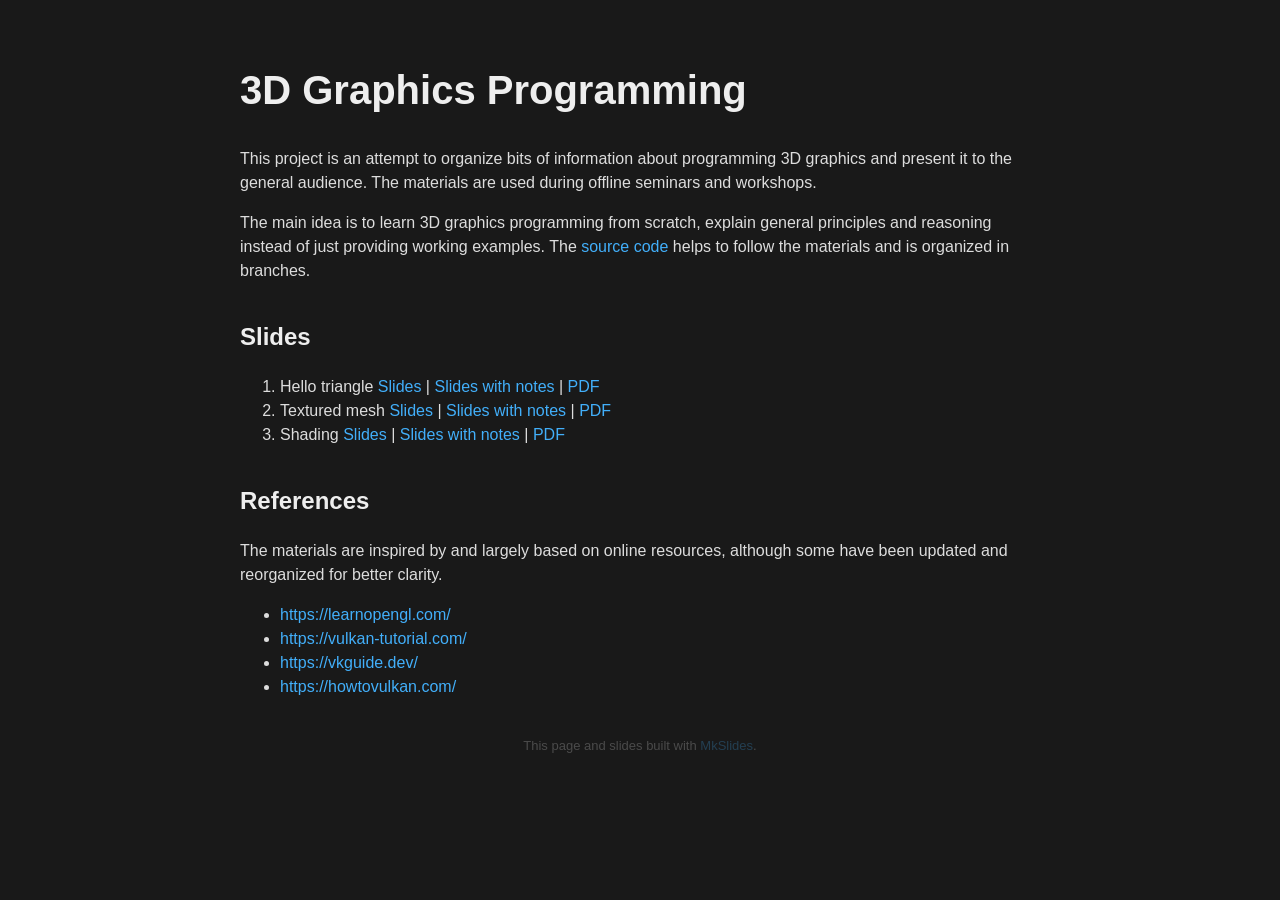
<file: docs/index.html>
<!DOCTYPE html>
<html>

<head>
    <meta charset="utf-8" />
    <meta name="viewport" content="width=device-width, initial-scale=1.0, maximum-scale=1.0, user-scalable=no" />

    

    
    <link rel="stylesheet" href="index.css" />
    

    <title>3D Graphics Programming</title>
</head>

<body>
    <main>
        <h1>3D Graphics Programming</h1>

        <p>This project is an attempt to organize bits of information
            about programming 3D graphics and present it to the general audience.
            The materials are used during offline seminars and workshops.</p>

        <p>The main idea is to learn 3D graphics programming from scratch,
            explain general principles and reasoning instead of just providing
            working examples.
            The <a href="https://github.com/Vitaljok/cg-demo">source code</a> helps
            to follow the materials and is organized in branches.</a>
        </p>

        <h2>Slides</h2>

        <ol>
            
            <li>
                <span>Hello triangle</span>

                <a href="01_hello_triangle.html" target="_blank" title="View slides">Slides</a>
                |
                <a href="01_hello_triangle.html?showNotes=true" target="_blank"
                    title="View slides with speaker notes">Slides with
                    notes</a>
                | <a href="01_hello_triangle.html?print-pdf&showNotes=separate-page" target="_blank"
                    title="Download as PDF">PDF</a>

            </li>
            
            <li>
                <span>Textured mesh</span>

                <a href="02_textured_mesh.html" target="_blank" title="View slides">Slides</a>
                |
                <a href="02_textured_mesh.html?showNotes=true" target="_blank"
                    title="View slides with speaker notes">Slides with
                    notes</a>
                | <a href="02_textured_mesh.html?print-pdf&showNotes=separate-page" target="_blank"
                    title="Download as PDF">PDF</a>

            </li>
            
            <li>
                <span>Shading</span>

                <a href="03_shading.html" target="_blank" title="View slides">Slides</a>
                |
                <a href="03_shading.html?showNotes=true" target="_blank"
                    title="View slides with speaker notes">Slides with
                    notes</a>
                | <a href="03_shading.html?print-pdf&showNotes=separate-page" target="_blank"
                    title="Download as PDF">PDF</a>

            </li>
            
        </ol>

        <h2>References</h2>

        <p>The materials are inspired by and largely based on online resources,
            although some have been updated and reorganized for better clarity.</p>

        <ul>
            <li><a href="https://learnopengl.com/">https://learnopengl.com/</a></li>
            <li><a href="https://vulkan-tutorial.com/">https://vulkan-tutorial.com/</a></li>
            <li><a href="https://vkguide.dev/">https://vkguide.dev/</a></li>
            <li><a href="https://howtovulkan.com/">https://howtovulkan.com/</a></li>
        </ul>
    </main>

    <footer>
        <p style="font-size: small;opacity: 0.5;margin-top: 3em;">
            This page and slides built with <a href="https://martenbe.github.io/mkslides/" target="_blank">MkSlides</a>.
        </p>
    </footer>
</body>

</html>
</file>
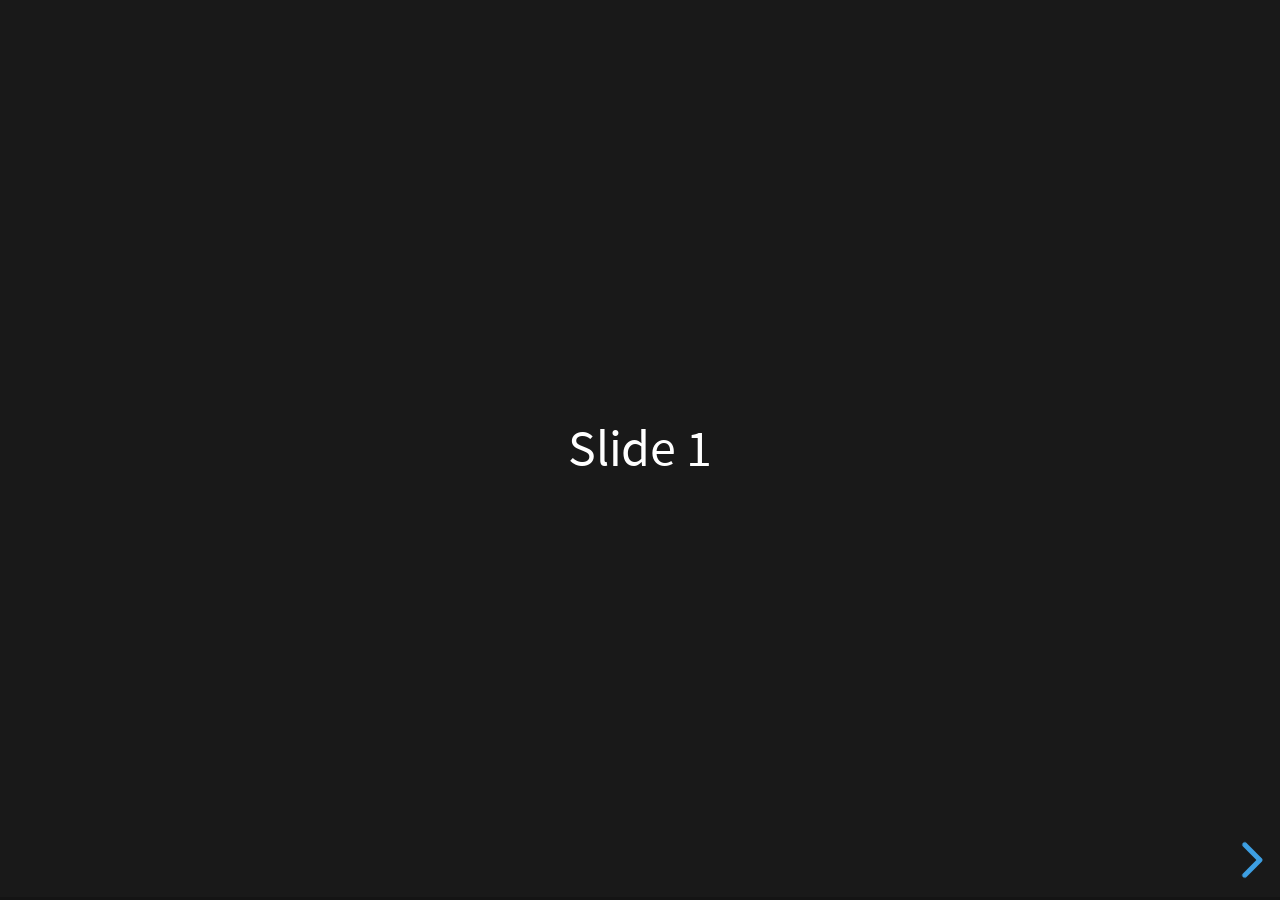
<file: docs/mkslides-assets/reveal-js/index.html>
<!doctype html>
<html lang="en">
	<head>
		<meta charset="utf-8">
		<meta name="viewport" content="width=device-width, initial-scale=1.0, maximum-scale=1.0, user-scalable=no">

		<title>reveal.js</title>

		<link rel="stylesheet" href="dist/reset.css">
		<link rel="stylesheet" href="dist/reveal.css">
		<link rel="stylesheet" href="dist/theme/black.css">

		<!-- Theme used for syntax highlighted code -->
		<link rel="stylesheet" href="plugin/highlight/monokai.css">
	</head>
	<body>
		<div class="reveal">
			<div class="slides">
				<section>Slide 1</section>
				<section>Slide 2</section>
			</div>
		</div>

		<script src="dist/reveal.js"></script>
		<script src="plugin/notes/notes.js"></script>
		<script src="plugin/markdown/markdown.js"></script>
		<script src="plugin/highlight/highlight.js"></script>
		<script>
			// More info about initialization & config:
			// - https://revealjs.com/initialization/
			// - https://revealjs.com/config/
			Reveal.initialize({
				hash: true,

				// Learn about plugins: https://revealjs.com/plugins/
				plugins: [ RevealMarkdown, RevealHighlight, RevealNotes ]
			});
		</script>
	</body>
</html>
</file>
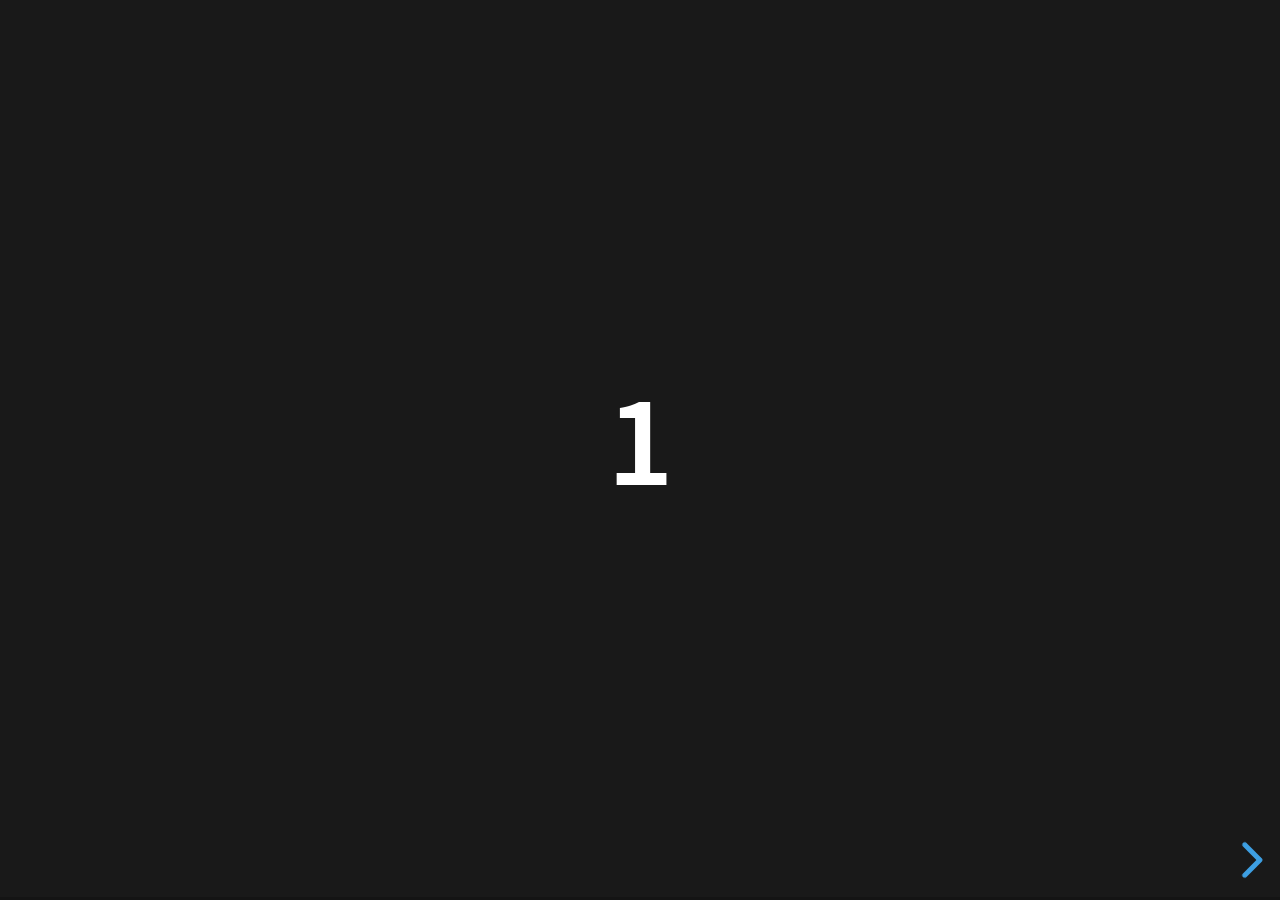
<file: docs/mkslides-assets/reveal-js/examples/500-slides.html>
<!doctype html>
<html lang="en">
	<head>
		<meta charset="utf-8">

		<title>reveal.js - 500 slides</title>

		<meta name="viewport" content="width=device-width, initial-scale=1.0, maximum-scale=1.0, user-scalable=no">

		<link rel="stylesheet" href="../dist/reveal.css">
		<link rel="stylesheet" href="../dist/theme/black.css">
	</head>

	<body>
		<div class="reveal">
			<div class="slides">
				<section><h1>1</h1></section>
				<section><h1>2</h1></section>
				<section><h1>3</h1></section>
				<section><h1>4</h1></section>
				<section><h1>5</h1></section>
				<section><h1>6</h1></section>
				<section><h1>7</h1></section>
				<section><h1>8</h1></section>
				<section><h1>9</h1></section>
				<section><h1>10</h1></section>
				<section><h1>11</h1></section>
				<section><h1>12</h1></section>
				<section><h1>13</h1></section>
				<section><h1>14</h1></section>
				<section><h1>15</h1></section>
				<section><h1>16</h1></section>
				<section><h1>17</h1></section>
				<section><h1>18</h1></section>
				<section><h1>19</h1></section>
				<section><h1>20</h1></section>
				<section><h1>21</h1></section>
				<section><h1>22</h1></section>
				<section><h1>23</h1></section>
				<section><h1>24</h1></section>
				<section><h1>25</h1></section>
				<section><h1>26</h1></section>
				<section><h1>27</h1></section>
				<section><h1>28</h1></section>
				<section><h1>29</h1></section>
				<section><h1>30</h1></section>
				<section><h1>31</h1></section>
				<section><h1>32</h1></section>
				<section><h1>33</h1></section>
				<section><h1>34</h1></section>
				<section><h1>35</h1></section>
				<section><h1>36</h1></section>
				<section><h1>37</h1></section>
				<section><h1>38</h1></section>
				<section><h1>39</h1></section>
				<section><h1>40</h1></section>
				<section><h1>41</h1></section>
				<section><h1>42</h1></section>
				<section><h1>43</h1></section>
				<section><h1>44</h1></section>
				<section><h1>45</h1></section>
				<section><h1>46</h1></section>
				<section><h1>47</h1></section>
				<section><h1>48</h1></section>
				<section><h1>49</h1></section>
				<section><h1>50</h1></section>
				<section><h1>51</h1></section>
				<section><h1>52</h1></section>
				<section><h1>53</h1></section>
				<section><h1>54</h1></section>
				<section><h1>55</h1></section>
				<section><h1>56</h1></section>
				<section><h1>57</h1></section>
				<section><h1>58</h1></section>
				<section><h1>59</h1></section>
				<section><h1>60</h1></section>
				<section><h1>61</h1></section>
				<section><h1>62</h1></section>
				<section><h1>63</h1></section>
				<section><h1>64</h1></section>
				<section><h1>65</h1></section>
				<section><h1>66</h1></section>
				<section><h1>67</h1></section>
				<section><h1>68</h1></section>
				<section><h1>69</h1></section>
				<section><h1>70</h1></section>
				<section><h1>71</h1></section>
				<section><h1>72</h1></section>
				<section><h1>73</h1></section>
				<section><h1>74</h1></section>
				<section><h1>75</h1></section>
				<section><h1>76</h1></section>
				<section><h1>77</h1></section>
				<section><h1>78</h1></section>
				<section><h1>79</h1></section>
				<section><h1>80</h1></section>
				<section><h1>81</h1></section>
				<section><h1>82</h1></section>
				<section><h1>83</h1></section>
				<section><h1>84</h1></section>
				<section><h1>85</h1></section>
				<section><h1>86</h1></section>
				<section><h1>87</h1></section>
				<section><h1>88</h1></section>
				<section><h1>89</h1></section>
				<section><h1>90</h1></section>
				<section><h1>91</h1></section>
				<section><h1>92</h1></section>
				<section><h1>93</h1></section>
				<section><h1>94</h1></section>
				<section><h1>95</h1></section>
				<section><h1>96</h1></section>
				<section><h1>97</h1></section>
				<section><h1>98</h1></section>
				<section><h1>99</h1></section>
				<section><h1>100</h1></section>
				<section><h1>101</h1></section>
				<section><h1>102</h1></section>
				<section><h1>103</h1></section>
				<section><h1>104</h1></section>
				<section><h1>105</h1></section>
				<section><h1>106</h1></section>
				<section><h1>107</h1></section>
				<section><h1>108</h1></section>
				<section><h1>109</h1></section>
				<section><h1>110</h1></section>
				<section><h1>111</h1></section>
				<section><h1>112</h1></section>
				<section><h1>113</h1></section>
				<section><h1>114</h1></section>
				<section><h1>115</h1></section>
				<section><h1>116</h1></section>
				<section><h1>117</h1></section>
				<section><h1>118</h1></section>
				<section><h1>119</h1></section>
				<section><h1>120</h1></section>
				<section><h1>121</h1></section>
				<section><h1>122</h1></section>
				<section><h1>123</h1></section>
				<section><h1>124</h1></section>
				<section><h1>125</h1></section>
				<section><h1>126</h1></section>
				<section><h1>127</h1></section>
				<section><h1>128</h1></section>
				<section><h1>129</h1></section>
				<section><h1>130</h1></section>
				<section><h1>131</h1></section>
				<section><h1>132</h1></section>
				<section><h1>133</h1></section>
				<section><h1>134</h1></section>
				<section><h1>135</h1></section>
				<section><h1>136</h1></section>
				<section><h1>137</h1></section>
				<section><h1>138</h1></section>
				<section><h1>139</h1></section>
				<section><h1>140</h1></section>
				<section><h1>141</h1></section>
				<section><h1>142</h1></section>
				<section><h1>143</h1></section>
				<section><h1>144</h1></section>
				<section><h1>145</h1></section>
				<section><h1>146</h1></section>
				<section><h1>147</h1></section>
				<section><h1>148</h1></section>
				<section><h1>149</h1></section>
				<section><h1>150</h1></section>
				<section><h1>151</h1></section>
				<section><h1>152</h1></section>
				<section><h1>153</h1></section>
				<section><h1>154</h1></section>
				<section><h1>155</h1></section>
				<section><h1>156</h1></section>
				<section><h1>157</h1></section>
				<section><h1>158</h1></section>
				<section><h1>159</h1></section>
				<section><h1>160</h1></section>
				<section><h1>161</h1></section>
				<section><h1>162</h1></section>
				<section><h1>163</h1></section>
				<section><h1>164</h1></section>
				<section><h1>165</h1></section>
				<section><h1>166</h1></section>
				<section><h1>167</h1></section>
				<section><h1>168</h1></section>
				<section><h1>169</h1></section>
				<section><h1>170</h1></section>
				<section><h1>171</h1></section>
				<section><h1>172</h1></section>
				<section><h1>173</h1></section>
				<section><h1>174</h1></section>
				<section><h1>175</h1></section>
				<section><h1>176</h1></section>
				<section><h1>177</h1></section>
				<section><h1>178</h1></section>
				<section><h1>179</h1></section>
				<section><h1>180</h1></section>
				<section><h1>181</h1></section>
				<section><h1>182</h1></section>
				<section><h1>183</h1></section>
				<section><h1>184</h1></section>
				<section><h1>185</h1></section>
				<section><h1>186</h1></section>
				<section><h1>187</h1></section>
				<section><h1>188</h1></section>
				<section><h1>189</h1></section>
				<section><h1>190</h1></section>
				<section><h1>191</h1></section>
				<section><h1>192</h1></section>
				<section><h1>193</h1></section>
				<section><h1>194</h1></section>
				<section><h1>195</h1></section>
				<section><h1>196</h1></section>
				<section><h1>197</h1></section>
				<section><h1>198</h1></section>
				<section><h1>199</h1></section>
				<section><h1>200</h1></section>
				<section><h1>201</h1></section>
				<section><h1>202</h1></section>
				<section><h1>203</h1></section>
				<section><h1>204</h1></section>
				<section><h1>205</h1></section>
				<section><h1>206</h1></section>
				<section><h1>207</h1></section>
				<section><h1>208</h1></section>
				<section><h1>209</h1></section>
				<section><h1>210</h1></section>
				<section><h1>211</h1></section>
				<section><h1>212</h1></section>
				<section><h1>213</h1></section>
				<section><h1>214</h1></section>
				<section><h1>215</h1></section>
				<section><h1>216</h1></section>
				<section><h1>217</h1></section>
				<section><h1>218</h1></section>
				<section><h1>219</h1></section>
				<section><h1>220</h1></section>
				<section><h1>221</h1></section>
				<section><h1>222</h1></section>
				<section><h1>223</h1></section>
				<section><h1>224</h1></section>
				<section><h1>225</h1></section>
				<section><h1>226</h1></section>
				<section><h1>227</h1></section>
				<section><h1>228</h1></section>
				<section><h1>229</h1></section>
				<section><h1>230</h1></section>
				<section><h1>231</h1></section>
				<section><h1>232</h1></section>
				<section><h1>233</h1></section>
				<section><h1>234</h1></section>
				<section><h1>235</h1></section>
				<section><h1>236</h1></section>
				<section><h1>237</h1></section>
				<section><h1>238</h1></section>
				<section><h1>239</h1></section>
				<section><h1>240</h1></section>
				<section><h1>241</h1></section>
				<section><h1>242</h1></section>
				<section><h1>243</h1></section>
				<section><h1>244</h1></section>
				<section><h1>245</h1></section>
				<section><h1>246</h1></section>
				<section><h1>247</h1></section>
				<section><h1>248</h1></section>
				<section><h1>249</h1></section>
				<section><h1>250</h1></section>
				<section><h1>251</h1></section>
				<section><h1>252</h1></section>
				<section><h1>253</h1></section>
				<section><h1>254</h1></section>
				<section><h1>255</h1></section>
				<section><h1>256</h1></section>
				<section><h1>257</h1></section>
				<section><h1>258</h1></section>
				<section><h1>259</h1></section>
				<section><h1>260</h1></section>
				<section><h1>261</h1></section>
				<section><h1>262</h1></section>
				<section><h1>263</h1></section>
				<section><h1>264</h1></section>
				<section><h1>265</h1></section>
				<section><h1>266</h1></section>
				<section><h1>267</h1></section>
				<section><h1>268</h1></section>
				<section><h1>269</h1></section>
				<section><h1>270</h1></section>
				<section><h1>271</h1></section>
				<section><h1>272</h1></section>
				<section><h1>273</h1></section>
				<section><h1>274</h1></section>
				<section><h1>275</h1></section>
				<section><h1>276</h1></section>
				<section><h1>277</h1></section>
				<section><h1>278</h1></section>
				<section><h1>279</h1></section>
				<section><h1>280</h1></section>
				<section><h1>281</h1></section>
				<section><h1>282</h1></section>
				<section><h1>283</h1></section>
				<section><h1>284</h1></section>
				<section><h1>285</h1></section>
				<section><h1>286</h1></section>
				<section><h1>287</h1></section>
				<section><h1>288</h1></section>
				<section><h1>289</h1></section>
				<section><h1>290</h1></section>
				<section><h1>291</h1></section>
				<section><h1>292</h1></section>
				<section><h1>293</h1></section>
				<section><h1>294</h1></section>
				<section><h1>295</h1></section>
				<section><h1>296</h1></section>
				<section><h1>297</h1></section>
				<section><h1>298</h1></section>
				<section><h1>299</h1></section>
				<section><h1>300</h1></section>
				<section><h1>301</h1></section>
				<section><h1>302</h1></section>
				<section><h1>303</h1></section>
				<section><h1>304</h1></section>
				<section><h1>305</h1></section>
				<section><h1>306</h1></section>
				<section><h1>307</h1></section>
				<section><h1>308</h1></section>
				<section><h1>309</h1></section>
				<section><h1>310</h1></section>
				<section><h1>311</h1></section>
				<section><h1>312</h1></section>
				<section><h1>313</h1></section>
				<section><h1>314</h1></section>
				<section><h1>315</h1></section>
				<section><h1>316</h1></section>
				<section><h1>317</h1></section>
				<section><h1>318</h1></section>
				<section><h1>319</h1></section>
				<section><h1>320</h1></section>
				<section><h1>321</h1></section>
				<section><h1>322</h1></section>
				<section><h1>323</h1></section>
				<section><h1>324</h1></section>
				<section><h1>325</h1></section>
				<section><h1>326</h1></section>
				<section><h1>327</h1></section>
				<section><h1>328</h1></section>
				<section><h1>329</h1></section>
				<section><h1>330</h1></section>
				<section><h1>331</h1></section>
				<section><h1>332</h1></section>
				<section><h1>333</h1></section>
				<section><h1>334</h1></section>
				<section><h1>335</h1></section>
				<section><h1>336</h1></section>
				<section><h1>337</h1></section>
				<section><h1>338</h1></section>
				<section><h1>339</h1></section>
				<section><h1>340</h1></section>
				<section><h1>341</h1></section>
				<section><h1>342</h1></section>
				<section><h1>343</h1></section>
				<section><h1>344</h1></section>
				<section><h1>345</h1></section>
				<section><h1>346</h1></section>
				<section><h1>347</h1></section>
				<section><h1>348</h1></section>
				<section><h1>349</h1></section>
				<section><h1>350</h1></section>
				<section><h1>351</h1></section>
				<section><h1>352</h1></section>
				<section><h1>353</h1></section>
				<section><h1>354</h1></section>
				<section><h1>355</h1></section>
				<section><h1>356</h1></section>
				<section><h1>357</h1></section>
				<section><h1>358</h1></section>
				<section><h1>359</h1></section>
				<section><h1>360</h1></section>
				<section><h1>361</h1></section>
				<section><h1>362</h1></section>
				<section><h1>363</h1></section>
				<section><h1>364</h1></section>
				<section><h1>365</h1></section>
				<section><h1>366</h1></section>
				<section><h1>367</h1></section>
				<section><h1>368</h1></section>
				<section><h1>369</h1></section>
				<section><h1>370</h1></section>
				<section><h1>371</h1></section>
				<section><h1>372</h1></section>
				<section><h1>373</h1></section>
				<section><h1>374</h1></section>
				<section><h1>375</h1></section>
				<section><h1>376</h1></section>
				<section><h1>377</h1></section>
				<section><h1>378</h1></section>
				<section><h1>379</h1></section>
				<section><h1>380</h1></section>
				<section><h1>381</h1></section>
				<section><h1>382</h1></section>
				<section><h1>383</h1></section>
				<section><h1>384</h1></section>
				<section><h1>385</h1></section>
				<section><h1>386</h1></section>
				<section><h1>387</h1></section>
				<section><h1>388</h1></section>
				<section><h1>389</h1></section>
				<section><h1>390</h1></section>
				<section><h1>391</h1></section>
				<section><h1>392</h1></section>
				<section><h1>393</h1></section>
				<section><h1>394</h1></section>
				<section><h1>395</h1></section>
				<section><h1>396</h1></section>
				<section><h1>397</h1></section>
				<section><h1>398</h1></section>
				<section><h1>399</h1></section>
				<section><h1>400</h1></section>
				<section><h1>401</h1></section>
				<section><h1>402</h1></section>
				<section><h1>403</h1></section>
				<section><h1>404</h1></section>
				<section><h1>405</h1></section>
				<section><h1>406</h1></section>
				<section><h1>407</h1></section>
				<section><h1>408</h1></section>
				<section><h1>409</h1></section>
				<section><h1>410</h1></section>
				<section><h1>411</h1></section>
				<section><h1>412</h1></section>
				<section><h1>413</h1></section>
				<section><h1>414</h1></section>
				<section><h1>415</h1></section>
				<section><h1>416</h1></section>
				<section><h1>417</h1></section>
				<section><h1>418</h1></section>
				<section><h1>419</h1></section>
				<section><h1>420</h1></section>
				<section><h1>421</h1></section>
				<section><h1>422</h1></section>
				<section><h1>423</h1></section>
				<section><h1>424</h1></section>
				<section><h1>425</h1></section>
				<section><h1>426</h1></section>
				<section><h1>427</h1></section>
				<section><h1>428</h1></section>
				<section><h1>429</h1></section>
				<section><h1>430</h1></section>
				<section><h1>431</h1></section>
				<section><h1>432</h1></section>
				<section><h1>433</h1></section>
				<section><h1>434</h1></section>
				<section><h1>435</h1></section>
				<section><h1>436</h1></section>
				<section><h1>437</h1></section>
				<section><h1>438</h1></section>
				<section><h1>439</h1></section>
				<section><h1>440</h1></section>
				<section><h1>441</h1></section>
				<section><h1>442</h1></section>
				<section><h1>443</h1></section>
				<section><h1>444</h1></section>
				<section><h1>445</h1></section>
				<section><h1>446</h1></section>
				<section><h1>447</h1></section>
				<section><h1>448</h1></section>
				<section><h1>449</h1></section>
				<section><h1>450</h1></section>
				<section><h1>451</h1></section>
				<section><h1>452</h1></section>
				<section><h1>453</h1></section>
				<section><h1>454</h1></section>
				<section><h1>455</h1></section>
				<section><h1>456</h1></section>
				<section><h1>457</h1></section>
				<section><h1>458</h1></section>
				<section><h1>459</h1></section>
				<section><h1>460</h1></section>
				<section><h1>461</h1></section>
				<section><h1>462</h1></section>
				<section><h1>463</h1></section>
				<section><h1>464</h1></section>
				<section><h1>465</h1></section>
				<section><h1>466</h1></section>
				<section><h1>467</h1></section>
				<section><h1>468</h1></section>
				<section><h1>469</h1></section>
				<section><h1>470</h1></section>
				<section><h1>471</h1></section>
				<section><h1>472</h1></section>
				<section><h1>473</h1></section>
				<section><h1>474</h1></section>
				<section><h1>475</h1></section>
				<section><h1>476</h1></section>
				<section><h1>477</h1></section>
				<section><h1>478</h1></section>
				<section><h1>479</h1></section>
				<section><h1>480</h1></section>
				<section><h1>481</h1></section>
				<section><h1>482</h1></section>
				<section><h1>483</h1></section>
				<section><h1>484</h1></section>
				<section><h1>485</h1></section>
				<section><h1>486</h1></section>
				<section><h1>487</h1></section>
				<section><h1>488</h1></section>
				<section><h1>489</h1></section>
				<section><h1>490</h1></section>
				<section><h1>491</h1></section>
				<section><h1>492</h1></section>
				<section><h1>493</h1></section>
				<section><h1>494</h1></section>
				<section><h1>495</h1></section>
				<section><h1>496</h1></section>
				<section><h1>497</h1></section>
				<section><h1>498</h1></section>
				<section><h1>499</h1></section>
			</div>
		</div>

		<script src="../dist/reveal.js"></script>
		<script>
			Reveal.initialize({
				transition: 'linear'
			});
		</script>
	</body>
</html>
</file>
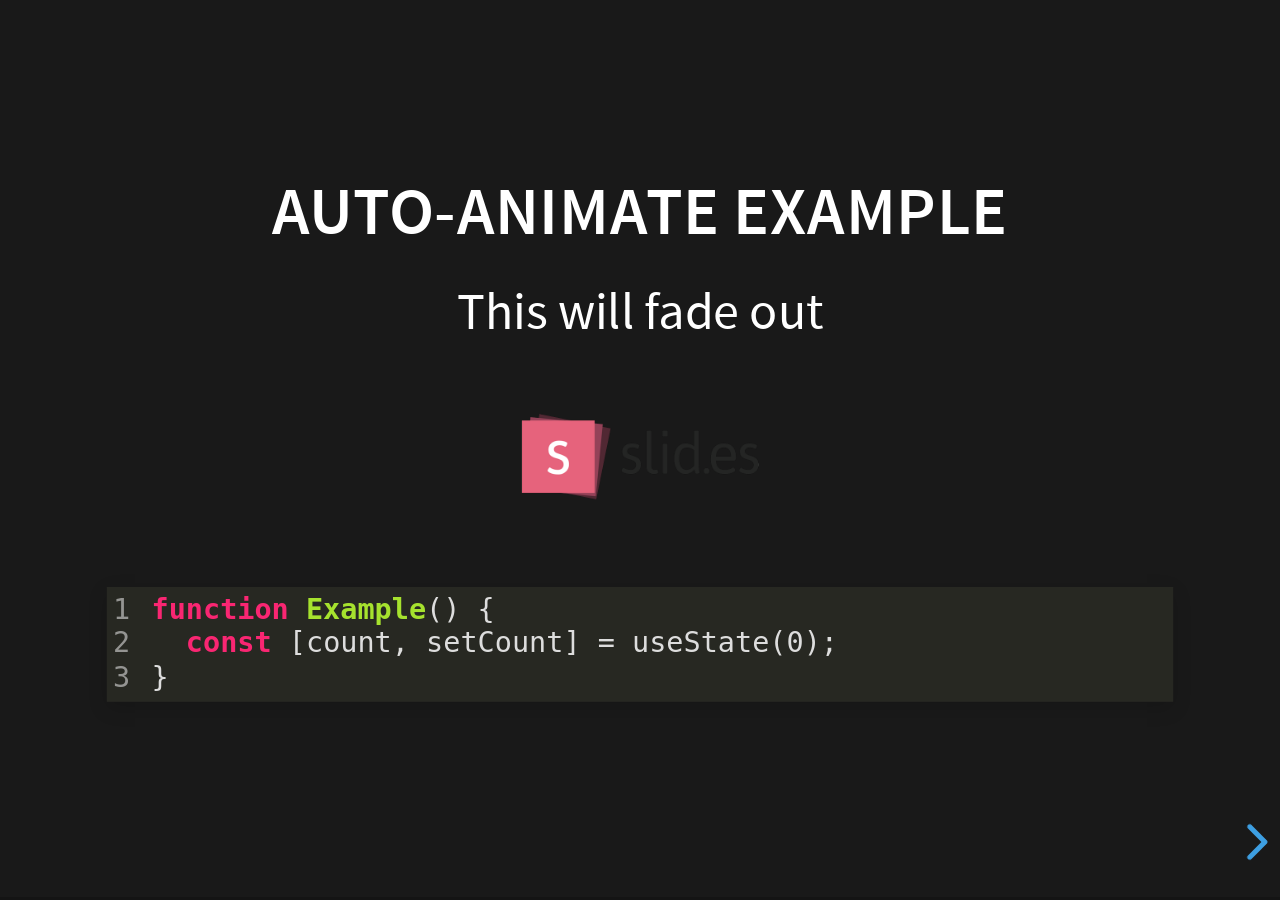
<file: docs/mkslides-assets/reveal-js/examples/auto-animate.html>
<!doctype html>
<html lang="en">

	<head>
		<meta charset="utf-8">

		<title>reveal.js - Auto Animate</title>

		<meta name="viewport" content="width=device-width, initial-scale=1.0, maximum-scale=1.0, user-scalable=no">

		<link rel="stylesheet" href="../dist/reveal.css">
		<link rel="stylesheet" href="../dist/theme/black.css" id="theme">
		<link rel="stylesheet" href="../plugin/highlight/monokai.css">
	</head>

	<body>

		<div class="reveal">

			<div class="slides">
				<section data-auto-animate data-auto-animate-unmatched="fade">
					<h3>Auto-Animate Example</h3>
					<p>This will fade out</p>
					<img src="assets/image1.png" style="height: 100px;">
					<pre data-id="code"><code data-line-numbers class="hljs" data-trim>
						function Example() {
						  const [count, setCount] = useState(0);
						}
					</code></pre>
				</section>
				<section data-auto-animate data-auto-animate-unmatched="fade">
					<h3>Auto-Animate Example</h3>
					<p style="opacity: 0.2; margin-top: 100px;">This will fade out</p>
					<p>This element is unmatched</p>
					<img src="assets/image1.png" style="height: 150px;">
					<pre data-id="code"><code data-line-numbers class="hljs" data-trim>
						function Example() {
						  New line!
						  const [count, setCount] = useState(0);
						}
					</code></pre>
				</section>

				<section data-auto-animate>
					<p data-id="text-props" style="background: #555; line-height: 1em; letter-spacing: 0em;">Line Height & Letter Spacing</p>
				</section>
				<section data-auto-animate>
					<p data-id="text-props" style="background: #555; line-height: 3em; letter-spacing: 0.2em;">Line Height & Letter Spacing</p>
				</section>

				<section>
					<section data-auto-animate>
						<pre data-id="code"><code data-line-numbers class="hljs" data-trim>
							import React, { useState } from 'react';

							function Example() {
							  const [count, setCount] = useState(0);

							  return (
							    ...
							  );
							}
						</code></pre>
					</section>
					<section data-auto-animate>
						<pre data-id="code"><code data-line-numbers class="hljs" data-trim>
							function Example() {
							  const [count, setCount] = useState(0);

							  return (
							    &lt;div&gt;
							      &lt;p&gt;You clicked {count} times&lt;/p&gt;
							      &lt;button onClick={() =&gt; setCount(count + 1)}&gt;
							        Click me
							      &lt;/button&gt;
							    &lt;/div&gt;
							  );
							}
						</code></pre>
					</section>
					<section data-auto-animate>
						<pre data-id="code"><code data-line-numbers class="hljs" data-trim>
							function Example() {
							  // A comment!
							  const [count, setCount] = useState(0);

							  return (
							    &lt;div&gt;
							      &lt;p&gt;You clicked {count} times&lt;/p&gt;
							      &lt;button onClick={() =&gt; setCount(count + 1)}&gt;
							        Click me
							      &lt;/button&gt;
							    &lt;/div&gt;
							  );
							}
						</code></pre>
					</section>
				</section>

				<section>
					<section data-auto-animate>
						<h3>Swapping list items</h3>
						<ul>
							<li>One</li>
							<li>Two</li>
							<li>Three</li>
						</ul>
					</section>
					<section data-auto-animate>
						<h3>Swapping list items</h3>
						<ul>
							<li>Two</li>
							<li>One</li>
							<li>Three</li>
						</ul>
					</section>
					<section data-auto-animate>
						<h3>Swapping list items</h3>
						<ul>
							<li>Two</li>
							<li>Three</li>
							<li>One</li>
						</ul>
					</section>
				</section>

				<section data-auto-animate style="height: 600px">
					<h3 style="opacity: 0.3; font-size: 18px;">SLIDE 1</h3>
					<h2 data-id="title" style="margin-top: 260px;">Animate Anything</h2>
					<div data-id="1" style="background: white; position: absolute; top: 150px; left: 16%; width: 60px; height: 60px;"></div>
					<div data-id="2" style="background: white; position: absolute; top: 150px; left: 36%; width: 60px; height: 60px;"></div>
					<div data-id="3" style="background: white; position: absolute; top: 150px; left: 56%; width: 60px; height: 60px;"></div>
					<div data-id="4" style="background: white; position: absolute; top: 150px; left: 76%; width: 60px; height: 60px;"></div>
				</section>
				<section data-auto-animate style="height: 600px">
					<h3 style="opacity: 0.3; font-size: 18px;">SLIDE 2</h3>
					<h2 data-id="title" style="margin-top: 500px">With Auto Animate</h2>
					<div data-id="1" style="background: cyan; position: absolute; bottom: 190px; left: 16%; width: 60px; height: 60px;"></div>
					<div data-id="2" style="background: magenta; position: absolute; bottom: 190px; left: 36%; width: 60px; height: 160px;"></div>
					<div data-id="3" style="background: yellow; position: absolute; bottom: 190px; left: 56%; width: 60px; height: 260px;"></div>
					<div data-id="4" style="background: red; position: absolute; bottom: 190px; left: 76%; width: 60px; height: 360px;"></div>
				</section>
				<section data-auto-animate style="height: 600px">
					<h3 style="opacity: 0.3; font-size: 18px;">SLIDE 3</h3>
					<h2 data-id="title" style="margin-top: 500px; opacity: 0;">With Auto Animate</h2>
					<div data-id="1" style="background: cyan; position: absolute; top: 50%; left: 50%; width: 400px; height: 400px; margin: -200px 0 0 -200px; border-radius: 400px;"></div>
					<div data-id="2" style="background: magenta; position: absolute; top: 50%; left: 50%; width: 300px; height: 300px; margin: -150px 0 0 -150px; border-radius: 400px;"></div>
					<div data-id="3" style="background: yellow; position: absolute; top: 50%; left: 50%; width: 200px; height: 200px; margin: -100px 0 0 -100px; border-radius: 400px;"></div>
					<div data-id="4" style="background: red; position: absolute; top: 50%; left: 50%; width: 100px; height: 100px; margin: -50px 0 0 -50px; border-radius: 400px;"></div>
				</section>
				<section data-auto-animate style="height: 600px">
					<h3 style="opacity: 0.3; font-size: 18px;">SLIDE 3</h3>
					<h2 data-id="title" style="margin-top: 500px; opacity: 0;">With Auto Animate</h2>
					<div data-id="1" style="background: red; position: absolute; top: 250px; left: 16%; width: 60px; height: 60px;"></div>
					<div data-id="2" style="background: yellow; position: absolute; top: 250px; left: 36%; width: 60px; height: 60px;"></div>
					<div data-id="3" style="background: magenta; position: absolute; top: 250px; left: 56%; width: 60px; height: 60px;"></div>
					<div data-id="4" style="background: cyan; position: absolute; top: 250px; left: 76%; width: 60px; height: 60px;"></div>
				</section>

				<section data-auto-animate data-auto-animate-id="a">
					<h2>data-auto-animate-id="a"</h2>
					<h3>A1</h3>
				</section>
				<section data-auto-animate data-auto-animate-id="a">
					<h2>data-auto-animate-id="a"</h2>
					<h3>A1</h3>
					<h3>A2</h3>
				</section>
				<section data-auto-animate data-auto-animate-id="b">
					<h2>data-auto-animate-id="b"</h2>
					<h3>B1</h3>
				</section>
				<section data-auto-animate data-auto-animate-id="b">
					<h2>data-auto-animate-id="b"</h2>
					<h3>B1</h3>
					<h3>B2</h3>
				</section>

				<section>
					<section id="stacked-slide-1" data-auto-animate>
						<a href="#/stacked-slide-1">Slide 1</a><br>
						<a href="#/stacked-slide-2">Slide 2</a><br>
						<a href="#/stacked-slide-3">Slide 3</a><br>
						<a href="#/stacked-slide-4">Slide 4</a><br>
						<div data-id="anim" style="background: indigo; padding: 8px; width: 50px; height: 50px; position: absolute; left: 0px;">A</div>
					</section>
					<section id="stacked-slide-2" data-auto-animate>
						<a href="#/stacked-slide-1">Slide 1</a><br>
						<a href="#/stacked-slide-2">Slide 2</a><br>
						<a href="#/stacked-slide-3">Slide 3</a><br>
						<a href="#/stacked-slide-4">Slide 4</a><br>
						<div data-id="anim" style="background: indigo; padding: 8px; width: 50px; height: 50px; position: absolute; left: 25%;">A</div>
					</section>
					<section id="stacked-slide-3" data-auto-animate>
						<a href="#/stacked-slide-1">Slide 1</a><br>
						<a href="#/stacked-slide-2">Slide 2</a><br>
						<a href="#/stacked-slide-3">Slide 3</a><br>
						<a href="#/stacked-slide-4">Slide 4</a><br>
						<div data-id="anim" style="background: indigo; padding: 8px; width: 50px; height: 50px; position: absolute; left: 50%;">A</div>
					</section>
					<section id="stacked-slide-4" data-auto-animate>
						<a href="#/stacked-slide-1">Slide 1</a><br>
						<a href="#/stacked-slide-2">Slide 2</a><br>
						<a href="#/stacked-slide-3">Slide 3</a><br>
						<a href="#/stacked-slide-4">Slide 4</a><br>
						<div data-id="anim" style="background: indigo; padding: 8px; width: 50px; height: 50px; position: absolute; left: 75%;">A</div>
					</section>
				</section>

			</div>

		</div>

		<script src="../dist/reveal.js"></script>
		<script src="../plugin/highlight/highlight.js"></script>
		<script>
			Reveal.initialize({
				center: true,
				hash: true,
				plugins: [ RevealHighlight ]
			});
		</script>

	</body>
</html>
</file>
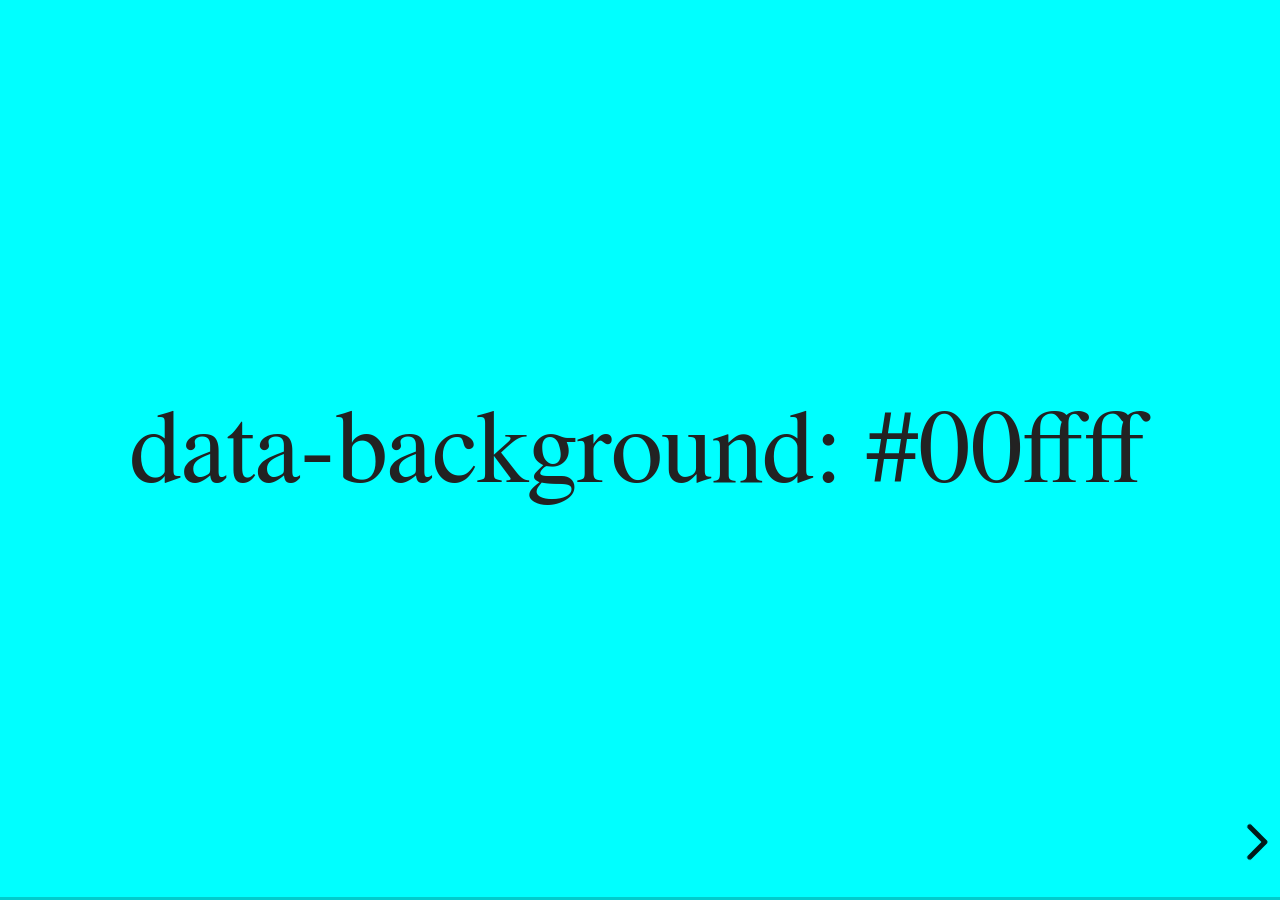
<file: docs/mkslides-assets/reveal-js/examples/backgrounds.html>
<!doctype html>
<html lang="en">

	<head>
		<meta charset="utf-8">

		<title>reveal.js - Slide Backgrounds</title>

		<meta name="viewport" content="width=device-width, initial-scale=1.0, maximum-scale=1.0, user-scalable=no">

		<link rel="stylesheet" href="../dist/reveal.css">
		<link rel="stylesheet" href="../dist/theme/serif.css" id="theme">
		<style type="text/css" media="screen">
			.slides section.has-dark-background,
			.slides section.has-dark-background h2 {
				color: #fff;
			}
			.slides section.has-light-background,
			.slides section.has-light-background h2 {
				color: #222;
			}
		</style>
	</head>

	<body>

		<div class="reveal">

			<div class="slides">

				<section data-background="#00ffff">
					<h2>data-background: #00ffff</h2>
				</section>

				<section data-background="#bb00bb">
					<h2>data-background: #bb00bb</h2>
				</section>

				<section data-background-color="lightblue">
					<h2>data-background: lightblue</h2>
				</section>

				<section>
					<section data-background="#ff0000">
						<h2>data-background: #ff0000</h2>
					</section>
					<section data-background="rgba(0, 0, 0, 0.2)">
						<h2>data-background: rgba(0, 0, 0, 0.2)</h2>
					</section>
					<section data-background="salmon">
						<h2>data-background: salmon</h2>
					</section>
				</section>

				<section data-background="rgba(0, 100, 100, 0.2)">
					<section>
						<h2>Background applied to stack</h2>
					</section>
					<section>
						<h2>Background applied to stack</h2>
					</section>
					<section data-background="rgb(66, 66, 66)">
						<h2>Background applied to slide inside of stack</h2>
					</section>
				</section>

				<section data-background-transition="slide" data-background="assets/image1.png">
					<h2>Background image</h2>
				</section>

				<section>
					<section data-background-transition="slide" data-background="assets/image1.png">
						<h2>Background image</h2>
					</section>
					<section data-background-transition="slide" data-background="assets/image1.png">
						<h2>Background image</h2>
					</section>
				</section>

				<section data-background="assets/image2.png" data-background-size="100px" data-background-repeat="repeat" data-background-color="#111">
					<h2>Background image</h2>
					<pre>data-background-size="100px" data-background-repeat="repeat" data-background-color="#111"</pre>
				</section>

				<section data-background="#888888">
					<h2>Same background twice (1/2)</h2>
				</section>
				<section data-background="#888888">
					<h2>Same background twice (2/2)</h2>
				</section>

				<section data-background-video="https://static.slid.es/site/homepage/v1/homepage-video-editor.mp4,https://static.slid.es/site/homepage/v1/homepage-video-editor.webm">
					<h2>Video background</h2>
				</section>

				<section data-background-iframe="https://slides.com/news/make-better-presentations/embed?style=hidden&autoSlide=4000">
					<h2>Iframe background</h2>
				</section>

				<section>
					<section data-background="#417203">
						<h2>Same background twice vertical (1/2)</h2>
					</section>
					<section data-background="#417203">
						<h2>Same background twice vertical (2/2)</h2>
					</section>
				</section>

				<section data-background="#934f4d">
					<h2>Same background from horizontal to vertical (1/3)</h2>
				</section>
				<section>
					<section data-background="#934f4d">
						<h2>Same background from horizontal to vertical (2/3)</h2>
					</section>
					<section data-background="#934f4d">
						<h2>Same background from horizontal to vertical (3/3)</h2>
					</section>
				</section>

			</div>

		</div>

		<script src="../dist/reveal.js"></script>
		<script>

			// Full list of configuration options:
			// https://revealjs.revealjs.com/config/
			Reveal.initialize({
				center: true,

				transition: 'linear',
				// transitionSpeed: 'slow',
				// backgroundTransition: 'slide'
			});

		</script>

	</body>
</html>
</file>
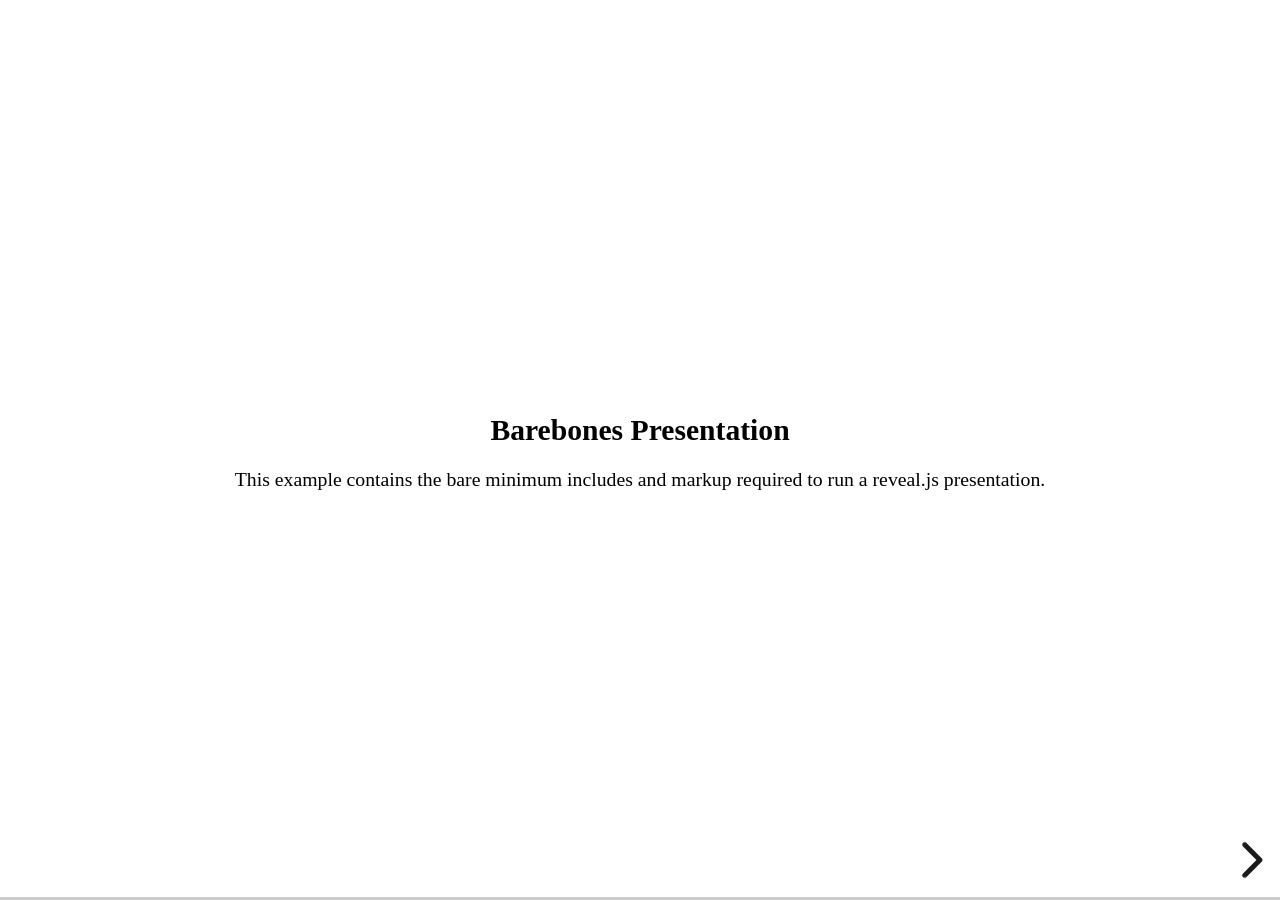
<file: docs/mkslides-assets/reveal-js/examples/barebones.html>
<!doctype html>
<html lang="en">
	<head>
		<meta charset="utf-8">
		<title>reveal.js - Barebones</title>
		<link rel="stylesheet" href="../dist/reveal.css">
	</head>
	<body>

		<div class="reveal">
			<div class="slides">

				<section>
					<h2>Barebones Presentation</h2>
					<p>This example contains the bare minimum includes and markup required to run a reveal.js presentation.</p>
				</section>

				<section>
					<h2>No Theme</h2>
					<p>There's no theme included, so it will fall back on browser defaults.</p>
				</section>

			</div>
		</div>

		<script src="../dist/reveal.js"></script>
		<script>
			Reveal.initialize();
		</script>

	</body>
</html>
</file>
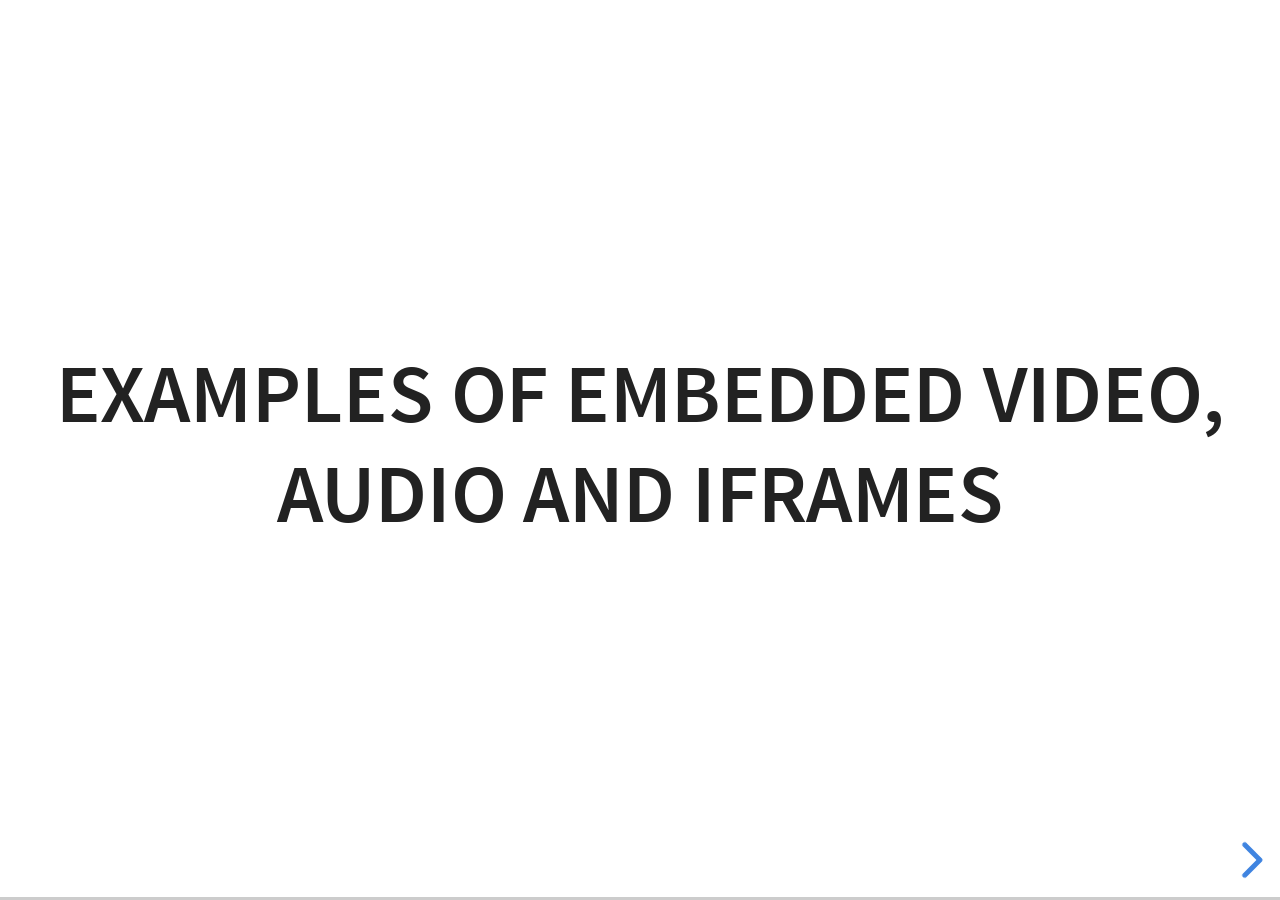
<file: docs/mkslides-assets/reveal-js/examples/media.html>
<!doctype html>
<html lang="en">

	<head>
		<meta charset="utf-8">

		<title>reveal.js - Video, Audio and Iframes</title>

		<meta name="viewport" content="width=device-width, initial-scale=1.0, maximum-scale=1.0, user-scalable=no">

		<link rel="stylesheet" href="../dist/reveal.css">
		<link rel="stylesheet" href="../dist/theme/white.css" id="theme">
	</head>

	<body>

		<div class="reveal">

			<div class="slides">

				<section>
					<h2>Examples of embedded Video, Audio and Iframes</h2>
				</section>

				<section>
					<h2>Iframe</h2>
					<iframe data-autoplay width="700" height="540" src="https://slides.com/news/auto-animate/embed" frameborder="0"></iframe>
				</section>

				<section data-background-iframe="https://www.youtube.com/embed/h1_nyI3z8gI" data-background-interactive>
					<h2 style="color: #fff;">Iframe Background</h2>
				</section>

				<section>
					<h2>Video</h2>
					<video src="http://clips.vorwaerts-gmbh.de/big_buck_bunny.mp4" data-autoplay></video>
				</section>

				<section data-background-video="http://clips.vorwaerts-gmbh.de/big_buck_bunny.mp4">
					<h2>Background Video</h2>
				</section>

				<section>
					<h2>Auto-playing audio</h2>
					<audio src="assets/beeping.wav" data-autoplay></audio>
				</section>

				<section>
					<h2>Audio inside slide fragments</h2>
					<div class="fragment">
						Beep 1
						<audio src="assets/beeping.wav" data-autoplay></audio>
					</div>
					<div class="fragment">
						Beep 2
						<audio src="assets/beeping.wav" data-autoplay></audio>
					</div>
				</section>

				<section>
					<h2>Audio with controls</h2>
					<audio src="assets/beeping.wav" controls></audio>
				</section>

			</div>

		</div>

		<script src="../dist/reveal.js"></script>
		<script>
			Reveal.initialize({hash: true});
		</script>

	</body>
</html>
</file>
<file: docs/index.css>
:root {
    color: #ddd;
    background-color: #191919;
    font-family: Source Sans Pro, Helvetica, sans-serif;
}

body {
    margin: 20px;
}

main {
    max-width: 800px;
    margin: 0 auto;
    line-height: 1.5;
}

h1, h2 {
    color: #eee;
}

h1 {
    font-size: 2.5em;
    margin-top: 1.5em;
}

h2 {
    font-size: 1.5em;
    margin-top: 1.5em;
}

a {
    color: #42affa;
    text-decoration: none;
}

a:hover {
    text-decoration: underline;
}

footer {
    font-size: small;
    opacity: 0.5;
    margin-top: 3em;
    text-align: center;
}
</file>
<file: docs/mkslides-assets/reveal-js/dist/reveal.css>
/**
 * reveal.js 5.2.0
 * https://revealjs.com
 * MIT licensed
 *
 * Copyright (C) 2011-2024 Hakim El Hattab, https://hakim.se
 */

.reveal .r-stretch,.reveal .stretch{max-width:none;max-height:none}.reveal pre.r-stretch code,.reveal pre.stretch code{height:100%;max-height:100%;box-sizing:border-box}.reveal .r-fit-text{display:inline-block;white-space:nowrap}.reveal .r-stack{display:grid;grid-template-rows:100%}.reveal .r-stack>*{grid-area:1/1;margin:auto}.reveal .r-hstack,.reveal .r-vstack{display:flex}.reveal .r-hstack img,.reveal .r-hstack video,.reveal .r-vstack img,.reveal .r-vstack video{min-width:0;min-height:0;object-fit:contain}.reveal .r-vstack{flex-direction:column;align-items:center;justify-content:center}.reveal .r-hstack{flex-direction:row;align-items:center;justify-content:center}.reveal .items-stretch{align-items:stretch}.reveal .items-start{align-items:flex-start}.reveal .items-center{align-items:center}.reveal .items-end{align-items:flex-end}.reveal .justify-between{justify-content:space-between}.reveal .justify-around{justify-content:space-around}.reveal .justify-start{justify-content:flex-start}.reveal .justify-center{justify-content:center}.reveal .justify-end{justify-content:flex-end}html.reveal-full-page{width:100%;height:100%;height:100vh;height:calc(var(--vh,1vh) * 100);height:100dvh;overflow:hidden}.reveal-viewport{height:100%;overflow:hidden;position:relative;line-height:1;margin:0;background-color:#fff;color:#000;--r-controls-spacing:12px;--r-overlay-header-height:40px;--r-overlay-margin:0px;--r-overlay-padding:6px;--r-overlay-gap:5px}@media screen and (max-width:1024px),(max-height:768px){.reveal-viewport{--r-overlay-header-height:26px}}.reveal-viewport:fullscreen{top:0!important;left:0!important;width:100%!important;height:100%!important;transform:none!important}.reveal .fragment{transition:all .2s ease}.reveal .fragment:not(.custom){opacity:0;visibility:hidden;will-change:opacity}.reveal .fragment.visible{opacity:1;visibility:inherit}.reveal .fragment.disabled{transition:none}.reveal .fragment.grow{opacity:1;visibility:inherit}.reveal .fragment.grow.visible{transform:scale(1.3)}.reveal .fragment.shrink{opacity:1;visibility:inherit}.reveal .fragment.shrink.visible{transform:scale(.7)}.reveal .fragment.zoom-in{transform:scale(.1)}.reveal .fragment.zoom-in.visible{transform:none}.reveal .fragment.fade-out{opacity:1;visibility:inherit}.reveal .fragment.fade-out.visible{opacity:0;visibility:hidden}.reveal .fragment.semi-fade-out{opacity:1;visibility:inherit}.reveal .fragment.semi-fade-out.visible{opacity:.5;visibility:inherit}.reveal .fragment.strike{opacity:1;visibility:inherit}.reveal .fragment.strike.visible{text-decoration:line-through}.reveal .fragment.fade-up{transform:translate(0,40px)}.reveal .fragment.fade-up.visible{transform:translate(0,0)}.reveal .fragment.fade-down{transform:translate(0,-40px)}.reveal .fragment.fade-down.visible{transform:translate(0,0)}.reveal .fragment.fade-right{transform:translate(-40px,0)}.reveal .fragment.fade-right.visible{transform:translate(0,0)}.reveal .fragment.fade-left{transform:translate(40px,0)}.reveal .fragment.fade-left.visible{transform:translate(0,0)}.reveal .fragment.current-visible,.reveal .fragment.fade-in-then-out{opacity:0;visibility:hidden}.reveal .fragment.current-visible.current-fragment,.reveal .fragment.fade-in-then-out.current-fragment{opacity:1;visibility:inherit}.reveal .fragment.fade-in-then-semi-out{opacity:0;visibility:hidden}.reveal .fragment.fade-in-then-semi-out.visible{opacity:.5;visibility:inherit}.reveal .fragment.fade-in-then-semi-out.current-fragment{opacity:1;visibility:inherit}.reveal .fragment.highlight-blue,.reveal .fragment.highlight-current-blue,.reveal .fragment.highlight-current-green,.reveal .fragment.highlight-current-red,.reveal .fragment.highlight-green,.reveal .fragment.highlight-red{opacity:1;visibility:inherit}.reveal .fragment.highlight-red.visible{color:#ff2c2d}.reveal .fragment.highlight-green.visible{color:#17ff2e}.reveal .fragment.highlight-blue.visible{color:#1b91ff}.reveal .fragment.highlight-current-red.current-fragment{color:#ff2c2d}.reveal .fragment.highlight-current-green.current-fragment{color:#17ff2e}.reveal .fragment.highlight-current-blue.current-fragment{color:#1b91ff}.reveal:after{content:"";font-style:italic}.reveal iframe{z-index:1}.reveal a{position:relative}@keyframes bounce-right{0%,10%,25%,40%,50%{transform:translateX(0)}20%{transform:translateX(10px)}30%{transform:translateX(-5px)}}@keyframes bounce-left{0%,10%,25%,40%,50%{transform:translateX(0)}20%{transform:translateX(-10px)}30%{transform:translateX(5px)}}@keyframes bounce-down{0%,10%,25%,40%,50%{transform:translateY(0)}20%{transform:translateY(10px)}30%{transform:translateY(-5px)}}.reveal .controls{display:none;position:absolute;top:auto;bottom:var(--r-controls-spacing);right:var(--r-controls-spacing);left:auto;z-index:11;color:#000;pointer-events:none;font-size:10px}.reveal .controls button{position:absolute;padding:0;background-color:transparent;border:0;outline:0;cursor:pointer;color:currentColor;transform:scale(.9999);transition:color .2s ease,opacity .2s ease,transform .2s ease;z-index:2;pointer-events:auto;font-size:inherit;visibility:hidden;opacity:0;-webkit-appearance:none;-webkit-tap-highlight-color:transparent}.reveal .controls .controls-arrow:after,.reveal .controls .controls-arrow:before{content:"";position:absolute;top:0;left:0;width:2.6em;height:.5em;border-radius:.25em;background-color:currentColor;transition:all .15s ease,background-color .8s ease;transform-origin:.2em 50%;will-change:transform}.reveal .controls .controls-arrow{position:relative;width:3.6em;height:3.6em}.reveal .controls .controls-arrow:before{transform:translateX(.5em) translateY(1.55em) rotate(45deg)}.reveal .controls .controls-arrow:after{transform:translateX(.5em) translateY(1.55em) rotate(-45deg)}.reveal .controls .controls-arrow:hover:before{transform:translateX(.5em) translateY(1.55em) rotate(40deg)}.reveal .controls .controls-arrow:hover:after{transform:translateX(.5em) translateY(1.55em) rotate(-40deg)}.reveal .controls .controls-arrow:active:before{transform:translateX(.5em) translateY(1.55em) rotate(36deg)}.reveal .controls .controls-arrow:active:after{transform:translateX(.5em) translateY(1.55em) rotate(-36deg)}.reveal .controls .navigate-left{right:6.4em;bottom:3.2em;transform:translateX(-10px)}.reveal .controls .navigate-left.highlight{animation:bounce-left 2s 50 both ease-out}.reveal .controls .navigate-right{right:0;bottom:3.2em;transform:translateX(10px)}.reveal .controls .navigate-right .controls-arrow{transform:rotate(180deg)}.reveal .controls .navigate-right.highlight{animation:bounce-right 2s 50 both ease-out}.reveal .controls .navigate-up{right:3.2em;bottom:6.4em;transform:translateY(-10px)}.reveal .controls .navigate-up .controls-arrow{transform:rotate(90deg)}.reveal .controls .navigate-down{right:3.2em;bottom:-1.4em;padding-bottom:1.4em;transform:translateY(10px)}.reveal .controls .navigate-down .controls-arrow{transform:rotate(-90deg)}.reveal .controls .navigate-down.highlight{animation:bounce-down 2s 50 both ease-out}.reveal .controls[data-controls-back-arrows=faded] .navigate-up.enabled{opacity:.3}.reveal .controls[data-controls-back-arrows=faded] .navigate-up.enabled:hover{opacity:1}.reveal .controls[data-controls-back-arrows=hidden] .navigate-up.enabled{opacity:0;visibility:hidden}.reveal .controls .enabled{visibility:visible;opacity:.9;cursor:pointer;transform:none}.reveal .controls .enabled.fragmented{opacity:.5}.reveal .controls .enabled.fragmented:hover,.reveal .controls .enabled:hover{opacity:1}.reveal:not(.rtl) .controls[data-controls-back-arrows=faded] .navigate-left.enabled{opacity:.3}.reveal:not(.rtl) .controls[data-controls-back-arrows=faded] .navigate-left.enabled:hover{opacity:1}.reveal:not(.rtl) .controls[data-controls-back-arrows=hidden] .navigate-left.enabled{opacity:0;visibility:hidden}.reveal.rtl .controls[data-controls-back-arrows=faded] .navigate-right.enabled{opacity:.3}.reveal.rtl .controls[data-controls-back-arrows=faded] .navigate-right.enabled:hover{opacity:1}.reveal.rtl .controls[data-controls-back-arrows=hidden] .navigate-right.enabled{opacity:0;visibility:hidden}.reveal[data-navigation-mode=linear].has-horizontal-slides .navigate-down,.reveal[data-navigation-mode=linear].has-horizontal-slides .navigate-up{display:none}.reveal:not(.has-vertical-slides) .controls .navigate-left,.reveal[data-navigation-mode=linear].has-horizontal-slides .navigate-left{bottom:1.4em;right:5.5em}.reveal:not(.has-vertical-slides) .controls .navigate-right,.reveal[data-navigation-mode=linear].has-horizontal-slides .navigate-right{bottom:1.4em;right:.5em}.reveal:not(.has-horizontal-slides) .controls .navigate-up{right:1.4em;bottom:5em}.reveal:not(.has-horizontal-slides) .controls .navigate-down{right:1.4em;bottom:.5em}.reveal.has-dark-background .controls{color:#fff}.reveal.has-light-background .controls{color:#000}.reveal.no-hover .controls .controls-arrow:active:before,.reveal.no-hover .controls .controls-arrow:hover:before{transform:translateX(.5em) translateY(1.55em) rotate(45deg)}.reveal.no-hover .controls .controls-arrow:active:after,.reveal.no-hover .controls .controls-arrow:hover:after{transform:translateX(.5em) translateY(1.55em) rotate(-45deg)}@media screen and (min-width:500px){.reveal-viewport{--r-controls-spacing:0.8em}.reveal .controls[data-controls-layout=edges]{top:0;right:0;bottom:0;left:0}.reveal .controls[data-controls-layout=edges] .navigate-down,.reveal .controls[data-controls-layout=edges] .navigate-left,.reveal .controls[data-controls-layout=edges] .navigate-right,.reveal .controls[data-controls-layout=edges] .navigate-up{bottom:auto;right:auto}.reveal .controls[data-controls-layout=edges] .navigate-left{top:50%;left:var(--r-controls-spacing);margin-top:-1.8em}.reveal .controls[data-controls-layout=edges] .navigate-right{top:50%;right:var(--r-controls-spacing);margin-top:-1.8em}.reveal .controls[data-controls-layout=edges] .navigate-up{top:var(--r-controls-spacing);left:50%;margin-left:-1.8em}.reveal .controls[data-controls-layout=edges] .navigate-down{bottom:calc(var(--r-controls-spacing) - 1.4em + .3em);left:50%;margin-left:-1.8em}}.reveal .progress{position:absolute;display:none;height:3px;width:100%;bottom:0;left:0;z-index:10;background-color:rgba(0,0,0,.2);color:#fff}.reveal .progress:after{content:"";display:block;position:absolute;height:10px;width:100%;top:-10px}.reveal .progress span{display:block;height:100%;width:100%;background-color:currentColor;transition:transform .8s cubic-bezier(.26,.86,.44,.985);transform-origin:0 0;transform:scaleX(0)}.reveal .slide-number{position:absolute;display:block;right:8px;bottom:8px;z-index:31;font-family:Helvetica,sans-serif;font-size:12px;line-height:1;color:#fff;background-color:rgba(0,0,0,.4);padding:5px}.reveal .slide-number a{color:currentColor}.reveal .slide-number-delimiter{margin:0 3px}.reveal{position:relative;width:100%;height:100%;overflow:hidden;touch-action:pinch-zoom}.reveal.embedded{touch-action:pan-y}.reveal.embedded.is-vertical-slide{touch-action:none}.reveal .slides{position:absolute;width:100%;height:100%;top:0;right:0;bottom:0;left:0;margin:auto;pointer-events:none;overflow:visible;z-index:1;text-align:center;perspective:600px;perspective-origin:50% 40%}.reveal .slides>section{perspective:600px}.reveal .slides>section,.reveal .slides>section>section{display:none;position:absolute;width:100%;pointer-events:auto;z-index:10;transform-style:flat;transition:transform-origin .8s cubic-bezier(.26,.86,.44,.985),transform .8s cubic-bezier(.26,.86,.44,.985),visibility .8s cubic-bezier(.26,.86,.44,.985),opacity .8s cubic-bezier(.26,.86,.44,.985)}.reveal[data-transition-speed=fast] .slides section{transition-duration:.4s}.reveal[data-transition-speed=slow] .slides section{transition-duration:1.2s}.reveal .slides section[data-transition-speed=fast]{transition-duration:.4s}.reveal .slides section[data-transition-speed=slow]{transition-duration:1.2s}.reveal .slides>section.stack{padding-top:0;padding-bottom:0;pointer-events:none;height:100%}.reveal .slides>section.present,.reveal .slides>section>section.present{display:block;z-index:11;opacity:1}.reveal .slides>section:empty,.reveal .slides>section>section:empty,.reveal .slides>section>section[data-background-interactive],.reveal .slides>section[data-background-interactive]{pointer-events:none}.reveal.center,.reveal.center .slides,.reveal.center .slides section{min-height:0!important}.reveal .slides>section:not(.present),.reveal .slides>section>section:not(.present){pointer-events:none}.reveal.overview .slides>section,.reveal.overview .slides>section>section{pointer-events:auto}.reveal .slides>section.future,.reveal .slides>section.future>section,.reveal .slides>section.past,.reveal .slides>section.past>section,.reveal .slides>section>section.future,.reveal .slides>section>section.past{opacity:0}.reveal .slides>section[data-transition=slide].past,.reveal .slides>section[data-transition~=slide-out].past,.reveal.slide .slides>section:not([data-transition]).past{transform:translate(-150%,0)}.reveal .slides>section[data-transition=slide].future,.reveal .slides>section[data-transition~=slide-in].future,.reveal.slide .slides>section:not([data-transition]).future{transform:translate(150%,0)}.reveal .slides>section>section[data-transition=slide].past,.reveal .slides>section>section[data-transition~=slide-out].past,.reveal.slide .slides>section>section:not([data-transition]).past{transform:translate(0,-150%)}.reveal .slides>section>section[data-transition=slide].future,.reveal .slides>section>section[data-transition~=slide-in].future,.reveal.slide .slides>section>section:not([data-transition]).future{transform:translate(0,150%)}.reveal .slides>section[data-transition=linear].past,.reveal .slides>section[data-transition~=linear-out].past,.reveal.linear .slides>section:not([data-transition]).past{transform:translate(-150%,0)}.reveal .slides>section[data-transition=linear].future,.reveal .slides>section[data-transition~=linear-in].future,.reveal.linear .slides>section:not([data-transition]).future{transform:translate(150%,0)}.reveal .slides>section>section[data-transition=linear].past,.reveal .slides>section>section[data-transition~=linear-out].past,.reveal.linear .slides>section>section:not([data-transition]).past{transform:translate(0,-150%)}.reveal .slides>section>section[data-transition=linear].future,.reveal .slides>section>section[data-transition~=linear-in].future,.reveal.linear .slides>section>section:not([data-transition]).future{transform:translate(0,150%)}.reveal .slides section[data-transition=default].stack,.reveal.default .slides section.stack{transform-style:preserve-3d}.reveal .slides>section[data-transition=default].past,.reveal .slides>section[data-transition~=default-out].past,.reveal.default .slides>section:not([data-transition]).past{transform:translate3d(-100%,0,0) rotateY(-90deg) translate3d(-100%,0,0)}.reveal .slides>section[data-transition=default].future,.reveal .slides>section[data-transition~=default-in].future,.reveal.default .slides>section:not([data-transition]).future{transform:translate3d(100%,0,0) rotateY(90deg) translate3d(100%,0,0)}.reveal .slides>section>section[data-transition=default].past,.reveal .slides>section>section[data-transition~=default-out].past,.reveal.default .slides>section>section:not([data-transition]).past{transform:translate3d(0,-300px,0) rotateX(70deg) translate3d(0,-300px,0)}.reveal .slides>section>section[data-transition=default].future,.reveal .slides>section>section[data-transition~=default-in].future,.reveal.default .slides>section>section:not([data-transition]).future{transform:translate3d(0,300px,0) rotateX(-70deg) translate3d(0,300px,0)}.reveal .slides section[data-transition=convex].stack,.reveal.convex .slides section.stack{transform-style:preserve-3d}.reveal .slides>section[data-transition=convex].past,.reveal .slides>section[data-transition~=convex-out].past,.reveal.convex .slides>section:not([data-transition]).past{transform:translate3d(-100%,0,0) rotateY(-90deg) translate3d(-100%,0,0)}.reveal .slides>section[data-transition=convex].future,.reveal .slides>section[data-transition~=convex-in].future,.reveal.convex .slides>section:not([data-transition]).future{transform:translate3d(100%,0,0) rotateY(90deg) translate3d(100%,0,0)}.reveal .slides>section>section[data-transition=convex].past,.reveal .slides>section>section[data-transition~=convex-out].past,.reveal.convex .slides>section>section:not([data-transition]).past{transform:translate3d(0,-300px,0) rotateX(70deg) translate3d(0,-300px,0)}.reveal .slides>section>section[data-transition=convex].future,.reveal .slides>section>section[data-transition~=convex-in].future,.reveal.convex .slides>section>section:not([data-transition]).future{transform:translate3d(0,300px,0) rotateX(-70deg) translate3d(0,300px,0)}.reveal .slides section[data-transition=concave].stack,.reveal.concave .slides section.stack{transform-style:preserve-3d}.reveal .slides>section[data-transition=concave].past,.reveal .slides>section[data-transition~=concave-out].past,.reveal.concave .slides>section:not([data-transition]).past{transform:translate3d(-100%,0,0) rotateY(90deg) translate3d(-100%,0,0)}.reveal .slides>section[data-transition=concave].future,.reveal .slides>section[data-transition~=concave-in].future,.reveal.concave .slides>section:not([data-transition]).future{transform:translate3d(100%,0,0) rotateY(-90deg) translate3d(100%,0,0)}.reveal .slides>section>section[data-transition=concave].past,.reveal .slides>section>section[data-transition~=concave-out].past,.reveal.concave .slides>section>section:not([data-transition]).past{transform:translate3d(0,-80%,0) rotateX(-70deg) translate3d(0,-80%,0)}.reveal .slides>section>section[data-transition=concave].future,.reveal .slides>section>section[data-transition~=concave-in].future,.reveal.concave .slides>section>section:not([data-transition]).future{transform:translate3d(0,80%,0) rotateX(70deg) translate3d(0,80%,0)}.reveal .slides section[data-transition=zoom],.reveal.zoom .slides section:not([data-transition]){transition-timing-function:ease}.reveal .slides>section[data-transition=zoom].past,.reveal .slides>section[data-transition~=zoom-out].past,.reveal.zoom .slides>section:not([data-transition]).past{visibility:hidden;transform:scale(16)}.reveal .slides>section[data-transition=zoom].future,.reveal .slides>section[data-transition~=zoom-in].future,.reveal.zoom .slides>section:not([data-transition]).future{visibility:hidden;transform:scale(.2)}.reveal .slides>section>section[data-transition=zoom].past,.reveal .slides>section>section[data-transition~=zoom-out].past,.reveal.zoom .slides>section>section:not([data-transition]).past{transform:scale(16)}.reveal .slides>section>section[data-transition=zoom].future,.reveal .slides>section>section[data-transition~=zoom-in].future,.reveal.zoom .slides>section>section:not([data-transition]).future{transform:scale(.2)}.reveal.cube .slides{perspective:1300px}.reveal.cube .slides section{padding:30px;min-height:700px;backface-visibility:hidden;box-sizing:border-box;transform-style:preserve-3d}.reveal.center.cube .slides section{min-height:0}.reveal.cube .slides section:not(.stack):before{content:"";position:absolute;display:block;width:100%;height:100%;left:0;top:0;background:rgba(0,0,0,.1);border-radius:4px;transform:translateZ(-20px)}.reveal.cube .slides section:not(.stack):after{content:"";position:absolute;display:block;width:90%;height:30px;left:5%;bottom:0;background:0 0;z-index:1;border-radius:4px;box-shadow:0 95px 25px rgba(0,0,0,.2);transform:translateZ(-90px) rotateX(65deg)}.reveal.cube .slides>section.stack{padding:0;background:0 0}.reveal.cube .slides>section.past{transform-origin:100% 0;transform:translate3d(-100%,0,0) rotateY(-90deg)}.reveal.cube .slides>section.future{transform-origin:0 0;transform:translate3d(100%,0,0) rotateY(90deg)}.reveal.cube .slides>section>section.past{transform-origin:0 100%;transform:translate3d(0,-100%,0) rotateX(90deg)}.reveal.cube .slides>section>section.future{transform-origin:0 0;transform:translate3d(0,100%,0) rotateX(-90deg)}.reveal.page .slides{perspective-origin:0 50%;perspective:3000px}.reveal.page .slides section{padding:30px;min-height:700px;box-sizing:border-box;transform-style:preserve-3d}.reveal.page .slides section.past{z-index:12}.reveal.page .slides section:not(.stack):before{content:"";position:absolute;display:block;width:100%;height:100%;left:0;top:0;background:rgba(0,0,0,.1);transform:translateZ(-20px)}.reveal.page .slides section:not(.stack):after{content:"";position:absolute;display:block;width:90%;height:30px;left:5%;bottom:0;background:0 0;z-index:1;border-radius:4px;box-shadow:0 95px 25px rgba(0,0,0,.2);transform:translateZ(-90px) rotateX(65deg)}.reveal.page .slides>section.stack{padding:0;background:0 0}.reveal.page .slides>section.past{transform-origin:0 0;transform:translate3d(-40%,0,0) rotateY(-80deg)}.reveal.page .slides>section.future{transform-origin:100% 0;transform:translate3d(0,0,0)}.reveal.page .slides>section>section.past{transform-origin:0 0;transform:translate3d(0,-40%,0) rotateX(80deg)}.reveal.page .slides>section>section.future{transform-origin:0 100%;transform:translate3d(0,0,0)}.reveal .slides section[data-transition=fade],.reveal.fade .slides section:not([data-transition]),.reveal.fade .slides>section>section:not([data-transition]){transform:none;transition:opacity .5s}.reveal.fade.overview .slides section,.reveal.fade.overview .slides>section>section{transition:none}.reveal .slides section[data-transition=none],.reveal.none .slides section:not([data-transition]){transform:none;transition:none}.reveal .pause-overlay{position:absolute;top:0;left:0;width:100%;height:100%;background:#000;visibility:hidden;opacity:0;z-index:100;transition:all 1s ease}.reveal .pause-overlay .resume-button{position:absolute;bottom:20px;right:20px;color:#ccc;border-radius:2px;padding:6px 14px;border:2px solid #ccc;font-size:16px;background:0 0;cursor:pointer}.reveal .pause-overlay .resume-button:hover{color:#fff;border-color:#fff}.reveal.paused .pause-overlay{visibility:visible;opacity:1}.reveal .no-transition,.reveal .no-transition *,.reveal .slides.disable-slide-transitions section{transition:none!important}.reveal .slides.disable-slide-transitions section{transform:none!important}.reveal .backgrounds{position:absolute;width:100%;height:100%;top:0;left:0;perspective:600px}.reveal .slide-background{display:none;position:absolute;width:100%;height:100%;opacity:0;visibility:hidden;overflow:hidden;background-color:rgba(0,0,0,0);transition:all .8s cubic-bezier(.26,.86,.44,.985)}.reveal .slide-background-content{position:absolute;width:100%;height:100%;background-position:50% 50%;background-repeat:no-repeat;background-size:cover}.reveal .slide-background.stack{display:block}.reveal .slide-background.present{opacity:1;visibility:visible;z-index:2}.print-pdf .reveal .slide-background{opacity:1!important;visibility:visible!important}.reveal .slide-background video{position:absolute;width:100%;height:100%;max-width:none;max-height:none;top:0;left:0;object-fit:cover}.reveal .slide-background[data-background-size=contain] video{object-fit:contain}.reveal>.backgrounds .slide-background[data-background-transition=none],.reveal[data-background-transition=none]>.backgrounds .slide-background:not([data-background-transition]){transition:none}.reveal>.backgrounds .slide-background[data-background-transition=slide],.reveal[data-background-transition=slide]>.backgrounds .slide-background:not([data-background-transition]){opacity:1}.reveal>.backgrounds .slide-background.past[data-background-transition=slide],.reveal[data-background-transition=slide]>.backgrounds .slide-background.past:not([data-background-transition]){transform:translate(-100%,0)}.reveal>.backgrounds .slide-background.future[data-background-transition=slide],.reveal[data-background-transition=slide]>.backgrounds .slide-background.future:not([data-background-transition]){transform:translate(100%,0)}.reveal>.backgrounds .slide-background>.slide-background.past[data-background-transition=slide],.reveal[data-background-transition=slide]>.backgrounds .slide-background>.slide-background.past:not([data-background-transition]){transform:translate(0,-100%)}.reveal>.backgrounds .slide-background>.slide-background.future[data-background-transition=slide],.reveal[data-background-transition=slide]>.backgrounds .slide-background>.slide-background.future:not([data-background-transition]){transform:translate(0,100%)}.reveal>.backgrounds .slide-background.past[data-background-transition=convex],.reveal[data-background-transition=convex]>.backgrounds .slide-background.past:not([data-background-transition]){opacity:0;transform:translate3d(-100%,0,0) rotateY(-90deg) translate3d(-100%,0,0)}.reveal>.backgrounds .slide-background.future[data-background-transition=convex],.reveal[data-background-transition=convex]>.backgrounds .slide-background.future:not([data-background-transition]){opacity:0;transform:translate3d(100%,0,0) rotateY(90deg) translate3d(100%,0,0)}.reveal>.backgrounds .slide-background>.slide-background.past[data-background-transition=convex],.reveal[data-background-transition=convex]>.backgrounds .slide-background>.slide-background.past:not([data-background-transition]){opacity:0;transform:translate3d(0,-100%,0) rotateX(90deg) translate3d(0,-100%,0)}.reveal>.backgrounds .slide-background>.slide-background.future[data-background-transition=convex],.reveal[data-background-transition=convex]>.backgrounds .slide-background>.slide-background.future:not([data-background-transition]){opacity:0;transform:translate3d(0,100%,0) rotateX(-90deg) translate3d(0,100%,0)}.reveal>.backgrounds .slide-background.past[data-background-transition=concave],.reveal[data-background-transition=concave]>.backgrounds .slide-background.past:not([data-background-transition]){opacity:0;transform:translate3d(-100%,0,0) rotateY(90deg) translate3d(-100%,0,0)}.reveal>.backgrounds .slide-background.future[data-background-transition=concave],.reveal[data-background-transition=concave]>.backgrounds .slide-background.future:not([data-background-transition]){opacity:0;transform:translate3d(100%,0,0) rotateY(-90deg) translate3d(100%,0,0)}.reveal>.backgrounds .slide-background>.slide-background.past[data-background-transition=concave],.reveal[data-background-transition=concave]>.backgrounds .slide-background>.slide-background.past:not([data-background-transition]){opacity:0;transform:translate3d(0,-100%,0) rotateX(-90deg) translate3d(0,-100%,0)}.reveal>.backgrounds .slide-background>.slide-background.future[data-background-transition=concave],.reveal[data-background-transition=concave]>.backgrounds .slide-background>.slide-background.future:not([data-background-transition]){opacity:0;transform:translate3d(0,100%,0) rotateX(90deg) translate3d(0,100%,0)}.reveal>.backgrounds .slide-background[data-background-transition=zoom],.reveal[data-background-transition=zoom]>.backgrounds .slide-background:not([data-background-transition]){transition-timing-function:ease}.reveal>.backgrounds .slide-background.past[data-background-transition=zoom],.reveal[data-background-transition=zoom]>.backgrounds .slide-background.past:not([data-background-transition]){opacity:0;visibility:hidden;transform:scale(16)}.reveal>.backgrounds .slide-background.future[data-background-transition=zoom],.reveal[data-background-transition=zoom]>.backgrounds .slide-background.future:not([data-background-transition]){opacity:0;visibility:hidden;transform:scale(.2)}.reveal>.backgrounds .slide-background>.slide-background.past[data-background-transition=zoom],.reveal[data-background-transition=zoom]>.backgrounds .slide-background>.slide-background.past:not([data-background-transition]){opacity:0;visibility:hidden;transform:scale(16)}.reveal>.backgrounds .slide-background>.slide-background.future[data-background-transition=zoom],.reveal[data-background-transition=zoom]>.backgrounds .slide-background>.slide-background.future:not([data-background-transition]){opacity:0;visibility:hidden;transform:scale(.2)}.reveal[data-transition-speed=fast]>.backgrounds .slide-background{transition-duration:.4s}.reveal[data-transition-speed=slow]>.backgrounds .slide-background{transition-duration:1.2s}.reveal [data-auto-animate-target^=unmatched]{will-change:opacity}.reveal section[data-auto-animate]:not(.stack):not([data-auto-animate=running]) [data-auto-animate-target^=unmatched]{opacity:0}.reveal.overview{perspective-origin:50% 50%;perspective:700px}.reveal.overview .slides section{height:100%;top:0!important;opacity:1!important;overflow:hidden;visibility:visible!important;cursor:pointer;box-sizing:border-box}.reveal.overview .slides section.present,.reveal.overview .slides section:hover{outline:10px solid rgba(150,150,150,.4);outline-offset:10px}.reveal.overview .slides section .fragment{opacity:1;transition:none}.reveal.overview .slides section:after,.reveal.overview .slides section:before{display:none!important}.reveal.overview .slides>section.stack{padding:0;top:0!important;background:0 0;outline:0;overflow:visible}.reveal.overview .backgrounds{perspective:inherit}.reveal.overview .backgrounds .slide-background{opacity:1;visibility:visible;outline:10px solid rgba(150,150,150,.1);outline-offset:10px}.reveal.overview .backgrounds .slide-background.stack{overflow:visible}.reveal.overview .slides section,.reveal.overview-deactivating .slides section{transition:none}.reveal.overview .backgrounds .slide-background,.reveal.overview-deactivating .backgrounds .slide-background{transition:none}.reveal.rtl .slides,.reveal.rtl .slides h1,.reveal.rtl .slides h2,.reveal.rtl .slides h3,.reveal.rtl .slides h4,.reveal.rtl .slides h5,.reveal.rtl .slides h6{direction:rtl;font-family:sans-serif}.reveal.rtl code,.reveal.rtl pre{direction:ltr}.reveal.rtl ol,.reveal.rtl ul{text-align:right}.reveal.rtl .progress span{transform-origin:100% 0}.reveal.has-parallax-background .backgrounds{transition:all .8s ease}.reveal.has-parallax-background[data-transition-speed=fast] .backgrounds{transition-duration:.4s}.reveal.has-parallax-background[data-transition-speed=slow] .backgrounds{transition-duration:1.2s}@keyframes fade-in{from{opacity:0}to{opacity:1}}@keyframes scale-up{from{transform:scale(.95)}to{transform:scale(1)}}.reveal [data-preview-image],.reveal [data-preview-link]:not(a):not([data-preview-link=false]),.reveal [data-preview-video]{cursor:zoom-in}.r-overlay{position:absolute;top:var(--r-overlay-margin);right:var(--r-overlay-margin);bottom:var(--r-overlay-margin);left:var(--r-overlay-margin);border-radius:min(var(--r-overlay-margin),6px);z-index:99;background:rgba(0,0,0,.95);-webkit-backdrop-filter:blur(10px);backdrop-filter:blur(10px);transition:all .3s ease;color:#fff;animation:fade-in .3s ease;font-family:ui-sans-serif,system-ui,-apple-system,Helvetica,sans-serif}.r-overlay-viewport{position:absolute;top:var(--r-overlay-padding);right:var(--r-overlay-padding);bottom:var(--r-overlay-padding);left:var(--r-overlay-padding);gap:var(--r-overlay-gap);display:flex;flex-direction:column}.r-overlay-header{display:flex;z-index:2;box-sizing:border-box;align-items:center;justify-content:flex-end;height:var(--r-overlay-header-height);gap:6px}.r-overlay-header .r-overlay-button{all:unset;display:flex;align-items:center;justify-content:center;min-width:var(--r-overlay-header-height);min-height:var(--r-overlay-header-height);padding:0 calc(var(--r-overlay-header-height)/ 4);opacity:1;border-radius:6px;font-size:18px;gap:8px;cursor:pointer;box-sizing:border-box}.r-overlay-header .r-overlay-button:hover{opacity:1;background-color:rgba(255,255,255,.15)}.r-overlay-header .icon{display:inline-block;width:20px;height:20px;background-position:50% 50%;background-size:100%;background-repeat:no-repeat}.r-overlay-close .icon{background-image:url([data-uri])}.r-overlay-external .icon{background-image:url([data-uri])}.r-overlay-content{position:relative;display:grid;place-items:center;border-radius:6px;overflow:hidden;flex-grow:1;background-color:rgba(20,20,20,.8);animation:scale-up .5s cubic-bezier(.26,.86,.44,.985)}.r-overlay-spinner{position:absolute;display:block;top:50%;left:50%;width:32px;height:32px;margin:-16px 0 0 -16px;z-index:10;background-image:url([data-uri]%2F%2F%2F6%2Bvr8nJybW1tcDAwOjo6Nvb26ioqKOjo7Ozs%2FLy8vz8%2FAAAAAAAAAAAACH%2FC05FVFNDQVBFMi4wAwEAAAAh%2FhpDcmVhdGVkIHdpdGggYWpheGxvYWQuaW5mbwAh%[base64]%2FV%2FnmOM82XiHRLYKhKP1oZmADdEAAAh%2BQQJCgAAACwAAAAAIAAgAAAE6hDISWlZpOrNp1lGNRSdRpDUolIGw5RUYhhHukqFu8DsrEyqnWThGvAmhVlteBvojpTDDBUEIFwMFBRAmBkSgOrBFZogCASwBDEY%2FCZSg7GSE0gSCjQBMVG023xWBhklAnoEdhQEfyNqMIcKjhRsjEdnezB%2BA4k8gTwJhFuiW4dokXiloUepBAp5qaKpp6%2BHo7aWW54wl7obvEe0kRuoplCGepwSx2jJvqHEmGt6whJpGpfJCHmOoNHKaHx61WiSR92E4lbFoq%2BB6QDtuetcaBPnW6%2BO7wDHpIiK9SaVK5GgV543tzjgGcghAgAh%[base64]%2B%2BG%2Bw48edZPK%2BM6hLJpQg484enXIdQFSS1u6UhksENEQAAIfkECQoAAAAsAAAAACAAIAAABOcQyEmpGKLqzWcZRVUQnZYg1aBSh2GUVEIQ2aQOE%2BG%2BcD4ntpWkZQj1JIiZIogDFFyHI0UxQwFugMSOFIPJftfVAEoZLBbcLEFhlQiqGp1Vd140AUklUN3eCA51C1EWMzMCezCBBmkxVIVHBWd3HHl9JQOIJSdSnJ0TDKChCwUJjoWMPaGqDKannasMo6WnM562R5YluZRwur0wpgqZE7NKUm%2BFNRPIhjBJxKZteWuIBMN4zRMIVIhffcgojwCF117i4nlLnY5ztRLsnOk%2BaV%2BoJY7V7m76PdkS4trKcdg0Zc0tTcKkRAAAIfkECQoAAAAsAAAAACAAIAAABO4QyEkpKqjqzScpRaVkXZWQEximw1BSCUEIlDohrft6cpKCk5xid5MNJTaAIkekKGQkWyKHkvhKsR7ARmitkAYDYRIbUQRQjWBwJRzChi9CRlBcY1UN4g0%[base64]%[base64]%2BE71SRQeyqUToLA7VxF0JDyIQh%2FMVVPMt1ECZlfcjZJ9mIKoaTl1MRIl5o4CUKXOwmyrCInCKqcWtvadL2SYhyASyNDJ0uIiRMDjI0Fd30%2FiI2UA5GSS5UDj2l6NoqgOgN4gksEBgYFf0FDqKgHnyZ9OX8HrgYHdHpcHQULXAS2qKpENRg7eAMLC7kTBaixUYFkKAzWAAnLC7FLVxLWDBLKCwaKTULgEwbLA4hJtOkSBNqITT3xEgfLpBtzE%2FjiuL04RGEBgwWhShRgQExHBAAh%2BQQJCgAAACwAAAAAIAAgAAAE7xDISWlSqerNpyJKhWRdlSAVoVLCWk6JKlAqAavhO9UkUHsqlE6CwO1cRdCQ8iEIfzFVTzLdRAmZX3I2SfZiCqGk5dTESJeaOAlClzsJsqwiJwiqnFrb2nS9kmIcgEsjQydLiIlHehhpejaIjzh9eomSjZR%[base64]%2BE71SRQeyqUToLA7VxF0JDyIQh%[base64]%2BE71SRQeyqUToLA7VxF0JDyIQh%2FMVVPMt1ECZlfcjZJ9mIKoaTl1MRIl5o4CUKXOwmyrCInCKqcWtvadL2SYhyASyNDJ0uIiUd6GAULDJCRiXo1CpGXDJOUjY%2BYip9DhToJA4RBLwMLCwVDfRgbBAaqqoZ1XBMHswsHtxtFaH1iqaoGNgAIxRpbFAgfPQSqpbgGBqUD1wBXeCYp1AYZ19JJOYgH1KwA4UBvQwXUBxPqVD9L3sbp2BNk2xvvFPJd%2BMFCN6HAAIKgNggY0KtEBAAh%[base64]%2BvsYMDAzZQPC9VCNkDWUhGkuE5PxJNwiUK4UfLzOlD4WvzAHaoG9nxPi5d%2BjYUqfAhhykOFwJWiAAAIfkECQoAAAAsAAAAACAAIAAABPAQyElpUqnqzaciSoVkXVUMFaFSwlpOCcMYlErAavhOMnNLNo8KsZsMZItJEIDIFSkLGQoQTNhIsFehRww2CQLKF0tYGKYSg%2BygsZIuNqJksKgbfgIGepNo2cIUB3V1B3IvNiBYNQaDSTtfhhx0CwVPI0UJe0%2Bbm4g5VgcGoqOcnjmjqDSdnhgEoamcsZuXO1aWQy8KAwOAuTYYGwi7w5h%2BKr0SJ8MFihpNbx%2B4Erq7BYBuzsdiH1jCAzoSfl0rVirNbRXlBBlLX%2BBP0XJLAPGzTkAuAOqb0WT5AH7OcdCm5B8TgRwSRKIHQtaLCwg1RAAAOwAAAAAAAAAAAA%3D%3D);visibility:hidden;opacity:0}.r-overlay-preview .r-overlay-content iframe{width:100%;height:100%;max-width:100%;max-height:100%;border:0;opacity:0;visibility:hidden;transition:all .3s ease}.r-overlay-preview[data-state=loaded] iframe{opacity:1;visibility:visible}.r-overlay-preview .r-overlay-content img,.r-overlay-preview .r-overlay-content video{position:absolute;max-width:100%;max-height:100%;width:100%;height:100%;margin:0;object-fit:scale-down}.r-overlay-preview[data-preview-fit=none] img,.r-overlay-preview[data-preview-fit=none] video{object-fit:none}.r-overlay-preview[data-preview-fit=scale-down] img,.r-overlay-preview[data-preview-fit=scale-down] video{object-fit:scale-down}.r-overlay-preview[data-preview-fit=contain] img,.r-overlay-preview[data-preview-fit=contain] video{object-fit:contain}.r-overlay-preview[data-preview-fit=cover] img,.r-overlay-preview[data-preview-fit=cover] video{object-fit:cover}.r-overlay-preview[data-state=loaded] .r-overlay-content-inner{position:absolute;z-index:-1;left:0;top:45%;width:100%;text-align:center;letter-spacing:normal}.r-overlay-preview .r-overlay-error{font-size:18px;color:orange}.r-overlay-preview .x-frame-error{opacity:0;transition:opacity .3s ease .3s}.r-overlay-preview[data-state=loaded] .x-frame-error{opacity:1}.r-overlay-preview[data-state=loading] .r-overlay-spinner{opacity:.6;visibility:visible}.r-overlay-help .r-overlay-content{overflow:auto}.r-overlay-help-content{max-width:560px;padding:20px 0;margin:auto;text-align:center;letter-spacing:normal}.r-overlay-help-content .title{font-size:20px;margin-top:0}.r-overlay-help .r-overlay-help-content table{border:1px solid #fff;border-collapse:collapse;font-size:16px;text-align:left}.r-overlay-help .r-overlay-help-content table td,.r-overlay-help .r-overlay-help-content table th{width:240px;padding:14px;border:1px solid #fff;vertical-align:middle}.r-overlay-help .r-overlay-help-content table th{padding-top:20px;padding-bottom:20px}.reveal .playback{position:absolute;left:15px;bottom:20px;z-index:30;cursor:pointer;transition:all .4s ease;-webkit-tap-highlight-color:transparent}.reveal.overview .playback{opacity:0;visibility:hidden}.reveal .hljs{min-height:100%}.reveal .hljs table{margin:initial}.reveal .hljs-ln-code,.reveal .hljs-ln-numbers{padding:0;border:0}.reveal .hljs-ln-numbers{opacity:.6;padding-right:.75em;text-align:right;vertical-align:top}.reveal .hljs.has-highlights tr:not(.highlight-line){opacity:.4}.reveal .hljs.has-highlights.fragment{transition:all .2s ease}.reveal .hljs:not(:first-child).fragment{position:absolute;top:0;left:0;width:100%;box-sizing:border-box}.reveal pre[data-auto-animate-target]{overflow:hidden}.reveal pre[data-auto-animate-target] code{height:100%}.reveal .roll{display:inline-block;line-height:1.2;overflow:hidden;vertical-align:top;perspective:400px;perspective-origin:50% 50%}.reveal .roll:hover{background:0 0;text-shadow:none}.reveal .roll span{display:block;position:relative;padding:0 2px;pointer-events:none;transition:all .4s ease;transform-origin:50% 0;transform-style:preserve-3d;backface-visibility:hidden}.reveal .roll:hover span{background:rgba(0,0,0,.5);transform:translate3d(0,0,-45px) rotateX(90deg)}.reveal .roll span:after{content:attr(data-title);display:block;position:absolute;left:0;top:0;padding:0 2px;backface-visibility:hidden;transform-origin:50% 0;transform:translate3d(0,110%,0) rotateX(-90deg)}.reveal aside.notes{display:none}.reveal .speaker-notes{display:none;position:absolute;width:33.3333333333%;height:100%;top:0;left:100%;padding:14px 18px 14px 18px;z-index:1;font-size:18px;line-height:1.4;border:1px solid rgba(0,0,0,.05);color:#222;background-color:#f5f5f5;overflow:auto;box-sizing:border-box;text-align:left;font-family:Helvetica,sans-serif;-webkit-overflow-scrolling:touch}.reveal .speaker-notes .notes-placeholder{color:#ccc;font-style:italic}.reveal .speaker-notes:focus{outline:0}.reveal .speaker-notes:before{content:"Speaker notes";display:block;margin-bottom:10px;opacity:.5}.reveal.show-notes{max-width:75%;overflow:visible}.reveal.show-notes .speaker-notes{display:block}@media screen and (min-width:1600px){.reveal .speaker-notes{font-size:20px}}@media screen and (max-width:1024px){.reveal.show-notes{border-left:0;max-width:none;max-height:70%;max-height:70vh;overflow:visible}.reveal.show-notes .speaker-notes{top:100%;left:0;width:100%;height:30vh;border:0}}@media screen and (max-width:600px){.reveal.show-notes{max-height:60%;max-height:60vh}.reveal.show-notes .speaker-notes{top:100%;height:40vh}.reveal .speaker-notes{font-size:14px}}.reveal .jump-to-slide{position:absolute;top:15px;left:15px;z-index:30;font-size:32px;-webkit-tap-highlight-color:transparent}.reveal .jump-to-slide-input{background:0 0;padding:8px;font-size:inherit;color:currentColor;border:0}.reveal .jump-to-slide-input::placeholder{color:currentColor;opacity:.5}.reveal.has-dark-background .jump-to-slide-input{color:#fff}.reveal.has-light-background .jump-to-slide-input{color:#222}.reveal .jump-to-slide-input:focus{outline:0}.zoomed .reveal *,.zoomed .reveal :after,.zoomed .reveal :before{backface-visibility:visible!important}.zoomed .reveal .controls,.zoomed .reveal .progress{opacity:0}.zoomed .reveal .roll span{background:0 0}.zoomed .reveal .roll span:after{visibility:hidden}.reveal-viewport.loading-scroll-mode{visibility:hidden}.reveal-viewport.reveal-scroll{margin:0 auto;overflow:auto;overflow-x:hidden;overflow-y:auto;z-index:1;--r-scrollbar-width:7px;--r-scrollbar-trigger-size:5px;--r-controls-spacing:8px}@media screen and (max-width:500px){.reveal-viewport.reveal-scroll{--r-scrollbar-width:3px;--r-scrollbar-trigger-size:3px}}.reveal-viewport.reveal-scroll .backgrounds,.reveal-viewport.reveal-scroll .controls,.reveal-viewport.reveal-scroll .playback,.reveal-viewport.reveal-scroll .progress,.reveal-viewport.reveal-scroll .slide-number,.reveal-viewport.reveal-scroll .speaker-notes{display:none!important}.reveal-viewport.reveal-scroll .pause-overlay,.reveal-viewport.reveal-scroll .r-overlay{position:fixed}.reveal-viewport.reveal-scroll .reveal{overflow:visible;touch-action:manipulation}.reveal-viewport.reveal-scroll .slides{position:static;pointer-events:initial;left:auto;top:auto;width:100%!important;margin:0;padding:0;overflow:visible;display:block;perspective:none;perspective-origin:50% 50%}.reveal-viewport.reveal-scroll .scroll-page{position:relative;width:100%;height:calc(var(--page-height) + var(--page-scroll-padding));z-index:1;overflow:visible}.reveal-viewport.reveal-scroll .scroll-page-sticky{position:sticky;height:var(--page-height);top:0}.reveal-viewport.reveal-scroll .scroll-page-content{position:absolute;top:0;left:0;width:100%;height:100%;overflow:hidden}.reveal-viewport.reveal-scroll .scroll-page section{visibility:visible!important;display:block!important;position:absolute!important;width:var(--slide-width)!important;height:var(--slide-height)!important;top:50%!important;left:50%!important;opacity:1!important;transform:scale(var(--slide-scale)) translate(-50%,-50%)!important;transform-style:flat!important;transform-origin:0 0!important}.reveal-viewport.reveal-scroll .slide-background{display:block!important;position:absolute;top:0;left:0;width:100%;height:100%;z-index:auto!important;visibility:visible;opacity:1;touch-action:manipulation}.reveal-viewport.reveal-scroll[data-scrollbar=auto]::-webkit-scrollbar,.reveal-viewport.reveal-scroll[data-scrollbar=true]::-webkit-scrollbar{display:none}.reveal-viewport.reveal-scroll[data-scrollbar=auto],.reveal-viewport.reveal-scroll[data-scrollbar=true]{scrollbar-width:none}.reveal-viewport.has-dark-background,.reveal.has-dark-background{--r-overlay-element-bg-color:240,240,240;--r-overlay-element-fg-color:0,0,0}.reveal-viewport.has-light-background,.reveal.has-light-background{--r-overlay-element-bg-color:0,0,0;--r-overlay-element-fg-color:240,240,240}.reveal-viewport.reveal-scroll .scrollbar{position:sticky;top:50%;z-index:20;opacity:0;transition:all .3s ease}.reveal-viewport.reveal-scroll .scrollbar.visible,.reveal-viewport.reveal-scroll .scrollbar:hover{opacity:1}.reveal-viewport.reveal-scroll .scrollbar .scrollbar-inner{position:absolute;width:var(--r-scrollbar-width);height:calc(var(--viewport-height) - var(--r-controls-spacing) * 2);right:var(--r-controls-spacing);top:0;transform:translateY(-50%);border-radius:var(--r-scrollbar-width);z-index:10}.reveal-viewport.reveal-scroll .scrollbar .scrollbar-playhead{position:absolute;width:var(--r-scrollbar-width);height:var(--r-scrollbar-width);top:0;left:0;border-radius:var(--r-scrollbar-width);background-color:rgba(var(--r-overlay-element-bg-color),1);z-index:11;transition:background-color .2s ease}.reveal-viewport.reveal-scroll .scrollbar .scrollbar-slide{position:absolute;width:100%;background-color:rgba(var(--r-overlay-element-bg-color),.2);box-shadow:0 0 0 1px rgba(var(--r-overlay-element-fg-color),.1);border-radius:var(--r-scrollbar-width);transition:background-color .2s ease}.reveal-viewport.reveal-scroll .scrollbar .scrollbar-slide:after{content:"";position:absolute;width:200%;height:100%;top:0;left:-50%;background:rgba(0,0,0,0);z-index:-1}.reveal-viewport.reveal-scroll .scrollbar .scrollbar-slide.active,.reveal-viewport.reveal-scroll .scrollbar .scrollbar-slide:hover{background-color:rgba(var(--r-overlay-element-bg-color),.4)}.reveal-viewport.reveal-scroll .scrollbar .scrollbar-trigger{position:absolute;width:100%;transition:background-color .2s ease}.reveal-viewport.reveal-scroll .scrollbar .scrollbar-slide.active.has-triggers{background-color:rgba(var(--r-overlay-element-bg-color),.4);z-index:10}.reveal-viewport.reveal-scroll .scrollbar .scrollbar-slide.active .scrollbar-trigger:after{content:"";position:absolute;width:var(--r-scrollbar-trigger-size);height:var(--r-scrollbar-trigger-size);border-radius:20px;top:50%;left:50%;transform:translate(-50%,-50%);background-color:rgba(var(--r-overlay-element-bg-color),1);transition:transform .2s ease,opacity .2s ease;opacity:.4}.reveal-viewport.reveal-scroll .scrollbar .scrollbar-slide.active .scrollbar-trigger.active:after,.reveal-viewport.reveal-scroll .scrollbar .scrollbar-slide.active .scrollbar-trigger.active~.scrollbar-trigger:after{opacity:1}.reveal-viewport.reveal-scroll .scrollbar .scrollbar-slide.active .scrollbar-trigger~.scrollbar-trigger.active:after{transform:translate(calc(var(--r-scrollbar-width) * -2),0);background-color:rgba(var(--r-overlay-element-bg-color),1)}html.reveal-print *{-webkit-print-color-adjust:exact}html.reveal-print{width:100%;height:100%;overflow:visible}html.reveal-print body{margin:0 auto!important;border:0;padding:0;float:none!important;overflow:visible}html.reveal-print .nestedarrow,html.reveal-print .reveal .controls,html.reveal-print .reveal .playback,html.reveal-print .reveal .progress,html.reveal-print .reveal.overview,html.reveal-print .state-background{display:none!important}html.reveal-print .reveal pre code{overflow:hidden!important}html.reveal-print .reveal{width:auto!important;height:auto!important;overflow:hidden!important}html.reveal-print .reveal .slides{position:static;width:100%!important;height:auto!important;zoom:1!important;pointer-events:initial;left:auto;top:auto;margin:0!important;padding:0!important;overflow:visible;display:block;perspective:none;perspective-origin:50% 50%}html.reveal-print .reveal .slides .pdf-page{position:relative;overflow:hidden;z-index:1;page-break-after:always}html.reveal-print .reveal .slides .pdf-page:last-of-type{page-break-after:avoid}html.reveal-print .reveal .slides section{visibility:visible!important;display:block!important;position:absolute!important;margin:0!important;padding:0!important;box-sizing:border-box!important;min-height:1px;opacity:1!important;transform-style:flat!important;transform:none!important}html.reveal-print .reveal section.stack{position:relative!important;margin:0!important;padding:0!important;page-break-after:avoid!important;height:auto!important;min-height:auto!important}html.reveal-print .reveal img{box-shadow:none}html.reveal-print .reveal .backgrounds{display:none}html.reveal-print .reveal .slide-background{display:block!important;position:absolute;top:0;left:0;width:100%;height:100%;z-index:auto!important}html.reveal-print .reveal.show-notes{max-width:none;max-height:none}html.reveal-print .reveal .speaker-notes-pdf{display:block;width:100%;height:auto;max-height:none;top:auto;right:auto;bottom:auto;left:auto;z-index:100}html.reveal-print .reveal .speaker-notes-pdf[data-layout=separate-page]{position:relative;color:inherit;background-color:transparent;padding:20px;page-break-after:always;border:0}html.reveal-print .reveal .slide-number-pdf{display:block;position:absolute;font-size:14px;visibility:visible}html.reveal-print .aria-status{display:none}@media print{html:not(.print-pdf){overflow:visible;width:auto;height:auto}html:not(.print-pdf) body{margin:0;padding:0;overflow:visible}html:not(.print-pdf) .reveal{background:#fff;font-size:20pt}html:not(.print-pdf) .reveal .backgrounds,html:not(.print-pdf) .reveal .controls,html:not(.print-pdf) .reveal .progress,html:not(.print-pdf) .reveal .slide-number,html:not(.print-pdf) .reveal .state-background{display:none!important}html:not(.print-pdf) .reveal li,html:not(.print-pdf) .reveal p,html:not(.print-pdf) .reveal td{font-size:20pt!important;color:#000}html:not(.print-pdf) .reveal h1,html:not(.print-pdf) .reveal h2,html:not(.print-pdf) .reveal h3,html:not(.print-pdf) .reveal h4,html:not(.print-pdf) .reveal h5,html:not(.print-pdf) .reveal h6{color:#000!important;height:auto;line-height:normal;text-align:left;letter-spacing:normal}html:not(.print-pdf) .reveal h1{font-size:28pt!important}html:not(.print-pdf) .reveal h2{font-size:24pt!important}html:not(.print-pdf) .reveal h3{font-size:22pt!important}html:not(.print-pdf) .reveal h4{font-size:22pt!important;font-variant:small-caps}html:not(.print-pdf) .reveal h5{font-size:21pt!important}html:not(.print-pdf) .reveal h6{font-size:20pt!important;font-style:italic}html:not(.print-pdf) .reveal a:link,html:not(.print-pdf) .reveal a:visited{color:#000!important;font-weight:700;text-decoration:underline}html:not(.print-pdf) .reveal div,html:not(.print-pdf) .reveal ol,html:not(.print-pdf) .reveal p,html:not(.print-pdf) .reveal ul{visibility:visible;position:static;width:auto;height:auto;display:block;overflow:visible;margin:0;text-align:left!important}html:not(.print-pdf) .reveal pre,html:not(.print-pdf) .reveal table{margin-left:0;margin-right:0}html:not(.print-pdf) .reveal pre code{padding:20px}html:not(.print-pdf) .reveal blockquote{margin:20px 0}html:not(.print-pdf) .reveal .slides{position:static!important;width:auto!important;height:auto!important;left:0!important;top:0!important;margin-left:0!important;margin-top:0!important;padding:0!important;zoom:1!important;transform:none!important;overflow:visible!important;display:block!important;text-align:left!important;perspective:none;perspective-origin:50% 50%}html:not(.print-pdf) .reveal .slides section{visibility:visible!important;position:static!important;width:auto!important;height:auto!important;display:block!important;overflow:visible!important;left:0!important;top:0!important;margin-left:0!important;margin-top:0!important;padding:60px 20px!important;z-index:auto!important;opacity:1!important;page-break-after:always!important;transform-style:flat!important;transform:none!important;transition:none!important}html:not(.print-pdf) .reveal .slides section.stack{padding:0!important}html:not(.print-pdf) .reveal .slides section:last-of-type{page-break-after:avoid!important}html:not(.print-pdf) .reveal .slides section .fragment{opacity:1!important;visibility:visible!important;transform:none!important}html:not(.print-pdf) .reveal .r-fit-text{white-space:normal!important}html:not(.print-pdf) .reveal section img{display:block;margin:15px 0;background:#fff;border:1px solid #666;box-shadow:none}html:not(.print-pdf) .reveal section small{font-size:.8em}html:not(.print-pdf) .reveal .hljs{max-height:100%;white-space:pre-wrap;word-wrap:break-word;word-break:break-word;font-size:15pt}html:not(.print-pdf) .reveal .hljs .hljs-ln-numbers{white-space:nowrap}html:not(.print-pdf) .reveal .hljs td{font-size:inherit!important;color:inherit!important}}
</file>
<file: docs/mkslides-assets/reveal-js/dist/theme/black.css>
/**
 * Black theme for reveal.js. This is the opposite of the 'white' theme.
 *
 * By Hakim El Hattab, http://hakim.se
 */
@import url(./fonts/source-sans-pro/source-sans-pro.css);
section.has-light-background, section.has-light-background h1, section.has-light-background h2, section.has-light-background h3, section.has-light-background h4, section.has-light-background h5, section.has-light-background h6 {
  color: #222;
}

/*********************************************
 * GLOBAL STYLES
 *********************************************/
:root {
  --r-background-color: #191919;
  --r-main-font: Source Sans Pro, Helvetica, sans-serif;
  --r-main-font-size: 42px;
  --r-main-color: #fff;
  --r-block-margin: 20px;
  --r-heading-margin: 0 0 20px 0;
  --r-heading-font: Source Sans Pro, Helvetica, sans-serif;
  --r-heading-color: #fff;
  --r-heading-line-height: 1.2;
  --r-heading-letter-spacing: normal;
  --r-heading-text-transform: uppercase;
  --r-heading-text-shadow: none;
  --r-heading-font-weight: 600;
  --r-heading1-text-shadow: none;
  --r-heading1-size: 2.5em;
  --r-heading2-size: 1.6em;
  --r-heading3-size: 1.3em;
  --r-heading4-size: 1em;
  --r-code-font: monospace;
  --r-link-color: #42affa;
  --r-link-color-dark: rgb(19.8216494845, 155.4536082474, 248.7783505155);
  --r-link-color-hover: rgb(94.35, 187, 250.75);
  --r-selection-background-color: rgba(66, 175, 250, 0.75);
  --r-selection-color: #fff;
  --r-overlay-element-bg-color: 240, 240, 240;
  --r-overlay-element-fg-color: 0, 0, 0;
}

.reveal-viewport {
  background: #191919;
  background-color: var(--r-background-color);
}

.reveal {
  font-family: var(--r-main-font);
  font-size: var(--r-main-font-size);
  font-weight: normal;
  color: var(--r-main-color);
}

.reveal ::selection {
  color: var(--r-selection-color);
  background: var(--r-selection-background-color);
  text-shadow: none;
}

.reveal ::-moz-selection {
  color: var(--r-selection-color);
  background: var(--r-selection-background-color);
  text-shadow: none;
}

.reveal .slides section,
.reveal .slides section > section {
  line-height: 1.3;
  font-weight: inherit;
}

/*********************************************
 * HEADERS
 *********************************************/
.reveal h1,
.reveal h2,
.reveal h3,
.reveal h4,
.reveal h5,
.reveal h6 {
  margin: var(--r-heading-margin);
  color: var(--r-heading-color);
  font-family: var(--r-heading-font);
  font-weight: var(--r-heading-font-weight);
  line-height: var(--r-heading-line-height);
  letter-spacing: var(--r-heading-letter-spacing);
  text-transform: var(--r-heading-text-transform);
  text-shadow: var(--r-heading-text-shadow);
  word-wrap: break-word;
}

.reveal h1 {
  font-size: var(--r-heading1-size);
}

.reveal h2 {
  font-size: var(--r-heading2-size);
}

.reveal h3 {
  font-size: var(--r-heading3-size);
}

.reveal h4 {
  font-size: var(--r-heading4-size);
}

.reveal h1 {
  text-shadow: var(--r-heading1-text-shadow);
}

/*********************************************
 * OTHER
 *********************************************/
.reveal p {
  margin: var(--r-block-margin) 0;
  line-height: 1.3;
}

/* Remove trailing margins after titles */
.reveal h1:last-child,
.reveal h2:last-child,
.reveal h3:last-child,
.reveal h4:last-child,
.reveal h5:last-child,
.reveal h6:last-child {
  margin-bottom: 0;
}

/* Ensure certain elements are never larger than the slide itself */
.reveal img,
.reveal video,
.reveal iframe {
  max-width: 95%;
  max-height: 95%;
}

.reveal strong,
.reveal b {
  font-weight: bold;
}

.reveal em {
  font-style: italic;
}

.reveal ol,
.reveal dl,
.reveal ul {
  display: inline-block;
  text-align: left;
  margin: 0 0 0 1em;
}

.reveal ol {
  list-style-type: decimal;
}

.reveal ul {
  list-style-type: disc;
}

.reveal ul ul {
  list-style-type: square;
}

.reveal ul ul ul {
  list-style-type: circle;
}

.reveal ul ul,
.reveal ul ol,
.reveal ol ol,
.reveal ol ul {
  display: block;
  margin-left: 40px;
}

.reveal dt {
  font-weight: bold;
}

.reveal dd {
  margin-left: 40px;
}

.reveal blockquote {
  display: block;
  position: relative;
  width: 70%;
  margin: var(--r-block-margin) auto;
  padding: 5px;
  font-style: italic;
  background: rgba(255, 255, 255, 0.05);
  box-shadow: 0px 0px 2px rgba(0, 0, 0, 0.2);
}

.reveal blockquote p:first-child,
.reveal blockquote p:last-child {
  display: inline-block;
}

.reveal q {
  font-style: italic;
}

.reveal pre {
  display: block;
  position: relative;
  width: 90%;
  margin: var(--r-block-margin) auto;
  text-align: left;
  font-size: 0.55em;
  font-family: var(--r-code-font);
  line-height: 1.2em;
  word-wrap: break-word;
  box-shadow: 0px 5px 15px rgba(0, 0, 0, 0.15);
}

.reveal code {
  font-family: var(--r-code-font);
  text-transform: none;
  tab-size: 2;
}

.reveal pre code {
  display: block;
  padding: 5px;
  overflow: auto;
  max-height: 400px;
  word-wrap: normal;
}

.reveal .code-wrapper {
  white-space: normal;
}

.reveal .code-wrapper code {
  white-space: pre;
}

.reveal table {
  margin: auto;
  border-collapse: collapse;
  border-spacing: 0;
}

.reveal table th {
  font-weight: bold;
}

.reveal table th,
.reveal table td {
  text-align: left;
  padding: 0.2em 0.5em 0.2em 0.5em;
  border-bottom: 1px solid;
}

.reveal table th[align=center],
.reveal table td[align=center] {
  text-align: center;
}

.reveal table th[align=right],
.reveal table td[align=right] {
  text-align: right;
}

.reveal table tbody tr:last-child th,
.reveal table tbody tr:last-child td {
  border-bottom: none;
}

.reveal sup {
  vertical-align: super;
  font-size: smaller;
}

.reveal sub {
  vertical-align: sub;
  font-size: smaller;
}

.reveal small {
  display: inline-block;
  font-size: 0.6em;
  line-height: 1.2em;
  vertical-align: top;
}

.reveal small * {
  vertical-align: top;
}

.reveal img {
  margin: var(--r-block-margin) 0;
}

/*********************************************
 * LINKS
 *********************************************/
.reveal a {
  color: var(--r-link-color);
  text-decoration: none;
  transition: color 0.15s ease;
}

.reveal a:hover {
  color: var(--r-link-color-hover);
  text-shadow: none;
  border: none;
}

.reveal .roll span:after {
  color: #fff;
  background: var(--r-link-color-dark);
}

/*********************************************
 * Frame helper
 *********************************************/
.reveal .r-frame {
  border: 4px solid var(--r-main-color);
  box-shadow: 0 0 10px rgba(0, 0, 0, 0.15);
}

.reveal a .r-frame {
  transition: all 0.15s linear;
}

.reveal a:hover .r-frame {
  border-color: var(--r-link-color);
  box-shadow: 0 0 20px rgba(0, 0, 0, 0.55);
}

/*********************************************
 * NAVIGATION CONTROLS
 *********************************************/
.reveal .controls {
  color: var(--r-link-color);
}

/*********************************************
 * PROGRESS BAR
 *********************************************/
.reveal .progress {
  background: rgba(0, 0, 0, 0.2);
  color: var(--r-link-color);
}

/*********************************************
 * PRINT BACKGROUND
 *********************************************/
@media print {
  .backgrounds {
    background-color: var(--r-background-color);
  }
}
</file>
<file: docs/mkslides-assets/reveal-js/plugin/highlight/monokai.css>
/*
Monokai style - ported by Luigi Maselli - http://grigio.org
*/

.hljs {
  display: block;
  overflow-x: auto;
  padding: 0.5em;
  background: #272822;
  color: #ddd;
}

.hljs-tag,
.hljs-keyword,
.hljs-selector-tag,
.hljs-literal,
.hljs-strong,
.hljs-name {
  color: #f92672;
}

.hljs-code {
  color: #66d9ef;
}

.hljs-class .hljs-title {
  color: white;
}

.hljs-attribute,
.hljs-symbol,
.hljs-regexp,
.hljs-link {
  color: #bf79db;
}

.hljs-string,
.hljs-bullet,
.hljs-subst,
.hljs-title,
.hljs-section,
.hljs-emphasis,
.hljs-type,
.hljs-built_in,
.hljs-builtin-name,
.hljs-selector-attr,
.hljs-selector-pseudo,
.hljs-addition,
.hljs-variable,
.hljs-template-tag,
.hljs-template-variable {
  color: #a6e22e;
}

.hljs-comment,
.hljs-quote,
.hljs-deletion,
.hljs-meta {
  color: #75715e;
}

.hljs-keyword,
.hljs-selector-tag,
.hljs-literal,
.hljs-doctag,
.hljs-title,
.hljs-section,
.hljs-type,
.hljs-selector-id {
  font-weight: bold;
}
</file>
<file: docs/mkslides-assets/reveal-js/dist/theme/serif.css>
/**
 * A simple theme for reveal.js presentations, similar
 * to the default theme. The accent color is brown.
 *
 * This theme is Copyright (C) 2012-2013 Owen Versteeg, http://owenversteeg.com - it is MIT licensed.
 */
.reveal a {
  line-height: 1.3em;
}

section.has-dark-background, section.has-dark-background h1, section.has-dark-background h2, section.has-dark-background h3, section.has-dark-background h4, section.has-dark-background h5, section.has-dark-background h6 {
  color: #fff;
}

/*********************************************
 * GLOBAL STYLES
 *********************************************/
:root {
  --r-background-color: #F0F1EB;
  --r-main-font: Palatino Linotype, Book Antiqua, Palatino, FreeSerif, serif;
  --r-main-font-size: 40px;
  --r-main-color: #000;
  --r-block-margin: 20px;
  --r-heading-margin: 0 0 20px 0;
  --r-heading-font: Palatino Linotype, Book Antiqua, Palatino, FreeSerif, serif;
  --r-heading-color: #383D3D;
  --r-heading-line-height: 1.2;
  --r-heading-letter-spacing: normal;
  --r-heading-text-transform: none;
  --r-heading-text-shadow: none;
  --r-heading-font-weight: normal;
  --r-heading1-text-shadow: none;
  --r-heading1-size: 3.77em;
  --r-heading2-size: 2.11em;
  --r-heading3-size: 1.55em;
  --r-heading4-size: 1em;
  --r-code-font: monospace;
  --r-link-color: #51483D;
  --r-link-color-dark: rgb(68.85, 61.2, 51.85);
  --r-link-color-hover: rgb(122.9830985915, 109.3183098592, 92.6169014085);
  --r-selection-background-color: #26351C;
  --r-selection-color: #fff;
  --r-overlay-element-bg-color: 0, 0, 0;
  --r-overlay-element-fg-color: 240, 240, 240;
}

.reveal-viewport {
  background: #F0F1EB;
  background-color: var(--r-background-color);
}

.reveal {
  font-family: var(--r-main-font);
  font-size: var(--r-main-font-size);
  font-weight: normal;
  color: var(--r-main-color);
}

.reveal ::selection {
  color: var(--r-selection-color);
  background: var(--r-selection-background-color);
  text-shadow: none;
}

.reveal ::-moz-selection {
  color: var(--r-selection-color);
  background: var(--r-selection-background-color);
  text-shadow: none;
}

.reveal .slides section,
.reveal .slides section > section {
  line-height: 1.3;
  font-weight: inherit;
}

/*********************************************
 * HEADERS
 *********************************************/
.reveal h1,
.reveal h2,
.reveal h3,
.reveal h4,
.reveal h5,
.reveal h6 {
  margin: var(--r-heading-margin);
  color: var(--r-heading-color);
  font-family: var(--r-heading-font);
  font-weight: var(--r-heading-font-weight);
  line-height: var(--r-heading-line-height);
  letter-spacing: var(--r-heading-letter-spacing);
  text-transform: var(--r-heading-text-transform);
  text-shadow: var(--r-heading-text-shadow);
  word-wrap: break-word;
}

.reveal h1 {
  font-size: var(--r-heading1-size);
}

.reveal h2 {
  font-size: var(--r-heading2-size);
}

.reveal h3 {
  font-size: var(--r-heading3-size);
}

.reveal h4 {
  font-size: var(--r-heading4-size);
}

.reveal h1 {
  text-shadow: var(--r-heading1-text-shadow);
}

/*********************************************
 * OTHER
 *********************************************/
.reveal p {
  margin: var(--r-block-margin) 0;
  line-height: 1.3;
}

/* Remove trailing margins after titles */
.reveal h1:last-child,
.reveal h2:last-child,
.reveal h3:last-child,
.reveal h4:last-child,
.reveal h5:last-child,
.reveal h6:last-child {
  margin-bottom: 0;
}

/* Ensure certain elements are never larger than the slide itself */
.reveal img,
.reveal video,
.reveal iframe {
  max-width: 95%;
  max-height: 95%;
}

.reveal strong,
.reveal b {
  font-weight: bold;
}

.reveal em {
  font-style: italic;
}

.reveal ol,
.reveal dl,
.reveal ul {
  display: inline-block;
  text-align: left;
  margin: 0 0 0 1em;
}

.reveal ol {
  list-style-type: decimal;
}

.reveal ul {
  list-style-type: disc;
}

.reveal ul ul {
  list-style-type: square;
}

.reveal ul ul ul {
  list-style-type: circle;
}

.reveal ul ul,
.reveal ul ol,
.reveal ol ol,
.reveal ol ul {
  display: block;
  margin-left: 40px;
}

.reveal dt {
  font-weight: bold;
}

.reveal dd {
  margin-left: 40px;
}

.reveal blockquote {
  display: block;
  position: relative;
  width: 70%;
  margin: var(--r-block-margin) auto;
  padding: 5px;
  font-style: italic;
  background: rgba(255, 255, 255, 0.05);
  box-shadow: 0px 0px 2px rgba(0, 0, 0, 0.2);
}

.reveal blockquote p:first-child,
.reveal blockquote p:last-child {
  display: inline-block;
}

.reveal q {
  font-style: italic;
}

.reveal pre {
  display: block;
  position: relative;
  width: 90%;
  margin: var(--r-block-margin) auto;
  text-align: left;
  font-size: 0.55em;
  font-family: var(--r-code-font);
  line-height: 1.2em;
  word-wrap: break-word;
  box-shadow: 0px 5px 15px rgba(0, 0, 0, 0.15);
}

.reveal code {
  font-family: var(--r-code-font);
  text-transform: none;
  tab-size: 2;
}

.reveal pre code {
  display: block;
  padding: 5px;
  overflow: auto;
  max-height: 400px;
  word-wrap: normal;
}

.reveal .code-wrapper {
  white-space: normal;
}

.reveal .code-wrapper code {
  white-space: pre;
}

.reveal table {
  margin: auto;
  border-collapse: collapse;
  border-spacing: 0;
}

.reveal table th {
  font-weight: bold;
}

.reveal table th,
.reveal table td {
  text-align: left;
  padding: 0.2em 0.5em 0.2em 0.5em;
  border-bottom: 1px solid;
}

.reveal table th[align=center],
.reveal table td[align=center] {
  text-align: center;
}

.reveal table th[align=right],
.reveal table td[align=right] {
  text-align: right;
}

.reveal table tbody tr:last-child th,
.reveal table tbody tr:last-child td {
  border-bottom: none;
}

.reveal sup {
  vertical-align: super;
  font-size: smaller;
}

.reveal sub {
  vertical-align: sub;
  font-size: smaller;
}

.reveal small {
  display: inline-block;
  font-size: 0.6em;
  line-height: 1.2em;
  vertical-align: top;
}

.reveal small * {
  vertical-align: top;
}

.reveal img {
  margin: var(--r-block-margin) 0;
}

/*********************************************
 * LINKS
 *********************************************/
.reveal a {
  color: var(--r-link-color);
  text-decoration: none;
  transition: color 0.15s ease;
}

.reveal a:hover {
  color: var(--r-link-color-hover);
  text-shadow: none;
  border: none;
}

.reveal .roll span:after {
  color: #fff;
  background: var(--r-link-color-dark);
}

/*********************************************
 * Frame helper
 *********************************************/
.reveal .r-frame {
  border: 4px solid var(--r-main-color);
  box-shadow: 0 0 10px rgba(0, 0, 0, 0.15);
}

.reveal a .r-frame {
  transition: all 0.15s linear;
}

.reveal a:hover .r-frame {
  border-color: var(--r-link-color);
  box-shadow: 0 0 20px rgba(0, 0, 0, 0.55);
}

/*********************************************
 * NAVIGATION CONTROLS
 *********************************************/
.reveal .controls {
  color: var(--r-link-color);
}

/*********************************************
 * PROGRESS BAR
 *********************************************/
.reveal .progress {
  background: rgba(0, 0, 0, 0.2);
  color: var(--r-link-color);
}

/*********************************************
 * PRINT BACKGROUND
 *********************************************/
@media print {
  .backgrounds {
    background-color: var(--r-background-color);
  }
}
</file>
<file: docs/mkslides-assets/reveal-js/dist/theme/white.css>
/**
 * White theme for reveal.js. This is the opposite of the 'black' theme.
 *
 * By Hakim El Hattab, http://hakim.se
 */
@import url(./fonts/source-sans-pro/source-sans-pro.css);
section.has-dark-background, section.has-dark-background h1, section.has-dark-background h2, section.has-dark-background h3, section.has-dark-background h4, section.has-dark-background h5, section.has-dark-background h6 {
  color: #fff;
}

/*********************************************
 * GLOBAL STYLES
 *********************************************/
:root {
  --r-background-color: #fff;
  --r-main-font: Source Sans Pro, Helvetica, sans-serif;
  --r-main-font-size: 42px;
  --r-main-color: #222;
  --r-block-margin: 20px;
  --r-heading-margin: 0 0 20px 0;
  --r-heading-font: Source Sans Pro, Helvetica, sans-serif;
  --r-heading-color: #222;
  --r-heading-line-height: 1.2;
  --r-heading-letter-spacing: normal;
  --r-heading-text-transform: uppercase;
  --r-heading-text-shadow: none;
  --r-heading-font-weight: 600;
  --r-heading1-text-shadow: none;
  --r-heading1-size: 2.5em;
  --r-heading2-size: 1.6em;
  --r-heading3-size: 1.3em;
  --r-heading4-size: 1em;
  --r-code-font: monospace;
  --r-link-color: #2a76dd;
  --r-link-color-dark: rgb(30.7720647773, 99.5566801619, 192.7779352227);
  --r-link-color-hover: rgb(73.95, 138.55, 226.1);
  --r-selection-background-color: rgb(95.25, 152.25, 229.5);
  --r-selection-color: #fff;
  --r-overlay-element-bg-color: 0, 0, 0;
  --r-overlay-element-fg-color: 240, 240, 240;
}

.reveal-viewport {
  background: #fff;
  background-color: var(--r-background-color);
}

.reveal {
  font-family: var(--r-main-font);
  font-size: var(--r-main-font-size);
  font-weight: normal;
  color: var(--r-main-color);
}

.reveal ::selection {
  color: var(--r-selection-color);
  background: var(--r-selection-background-color);
  text-shadow: none;
}

.reveal ::-moz-selection {
  color: var(--r-selection-color);
  background: var(--r-selection-background-color);
  text-shadow: none;
}

.reveal .slides section,
.reveal .slides section > section {
  line-height: 1.3;
  font-weight: inherit;
}

/*********************************************
 * HEADERS
 *********************************************/
.reveal h1,
.reveal h2,
.reveal h3,
.reveal h4,
.reveal h5,
.reveal h6 {
  margin: var(--r-heading-margin);
  color: var(--r-heading-color);
  font-family: var(--r-heading-font);
  font-weight: var(--r-heading-font-weight);
  line-height: var(--r-heading-line-height);
  letter-spacing: var(--r-heading-letter-spacing);
  text-transform: var(--r-heading-text-transform);
  text-shadow: var(--r-heading-text-shadow);
  word-wrap: break-word;
}

.reveal h1 {
  font-size: var(--r-heading1-size);
}

.reveal h2 {
  font-size: var(--r-heading2-size);
}

.reveal h3 {
  font-size: var(--r-heading3-size);
}

.reveal h4 {
  font-size: var(--r-heading4-size);
}

.reveal h1 {
  text-shadow: var(--r-heading1-text-shadow);
}

/*********************************************
 * OTHER
 *********************************************/
.reveal p {
  margin: var(--r-block-margin) 0;
  line-height: 1.3;
}

/* Remove trailing margins after titles */
.reveal h1:last-child,
.reveal h2:last-child,
.reveal h3:last-child,
.reveal h4:last-child,
.reveal h5:last-child,
.reveal h6:last-child {
  margin-bottom: 0;
}

/* Ensure certain elements are never larger than the slide itself */
.reveal img,
.reveal video,
.reveal iframe {
  max-width: 95%;
  max-height: 95%;
}

.reveal strong,
.reveal b {
  font-weight: bold;
}

.reveal em {
  font-style: italic;
}

.reveal ol,
.reveal dl,
.reveal ul {
  display: inline-block;
  text-align: left;
  margin: 0 0 0 1em;
}

.reveal ol {
  list-style-type: decimal;
}

.reveal ul {
  list-style-type: disc;
}

.reveal ul ul {
  list-style-type: square;
}

.reveal ul ul ul {
  list-style-type: circle;
}

.reveal ul ul,
.reveal ul ol,
.reveal ol ol,
.reveal ol ul {
  display: block;
  margin-left: 40px;
}

.reveal dt {
  font-weight: bold;
}

.reveal dd {
  margin-left: 40px;
}

.reveal blockquote {
  display: block;
  position: relative;
  width: 70%;
  margin: var(--r-block-margin) auto;
  padding: 5px;
  font-style: italic;
  background: rgba(255, 255, 255, 0.05);
  box-shadow: 0px 0px 2px rgba(0, 0, 0, 0.2);
}

.reveal blockquote p:first-child,
.reveal blockquote p:last-child {
  display: inline-block;
}

.reveal q {
  font-style: italic;
}

.reveal pre {
  display: block;
  position: relative;
  width: 90%;
  margin: var(--r-block-margin) auto;
  text-align: left;
  font-size: 0.55em;
  font-family: var(--r-code-font);
  line-height: 1.2em;
  word-wrap: break-word;
  box-shadow: 0px 5px 15px rgba(0, 0, 0, 0.15);
}

.reveal code {
  font-family: var(--r-code-font);
  text-transform: none;
  tab-size: 2;
}

.reveal pre code {
  display: block;
  padding: 5px;
  overflow: auto;
  max-height: 400px;
  word-wrap: normal;
}

.reveal .code-wrapper {
  white-space: normal;
}

.reveal .code-wrapper code {
  white-space: pre;
}

.reveal table {
  margin: auto;
  border-collapse: collapse;
  border-spacing: 0;
}

.reveal table th {
  font-weight: bold;
}

.reveal table th,
.reveal table td {
  text-align: left;
  padding: 0.2em 0.5em 0.2em 0.5em;
  border-bottom: 1px solid;
}

.reveal table th[align=center],
.reveal table td[align=center] {
  text-align: center;
}

.reveal table th[align=right],
.reveal table td[align=right] {
  text-align: right;
}

.reveal table tbody tr:last-child th,
.reveal table tbody tr:last-child td {
  border-bottom: none;
}

.reveal sup {
  vertical-align: super;
  font-size: smaller;
}

.reveal sub {
  vertical-align: sub;
  font-size: smaller;
}

.reveal small {
  display: inline-block;
  font-size: 0.6em;
  line-height: 1.2em;
  vertical-align: top;
}

.reveal small * {
  vertical-align: top;
}

.reveal img {
  margin: var(--r-block-margin) 0;
}

/*********************************************
 * LINKS
 *********************************************/
.reveal a {
  color: var(--r-link-color);
  text-decoration: none;
  transition: color 0.15s ease;
}

.reveal a:hover {
  color: var(--r-link-color-hover);
  text-shadow: none;
  border: none;
}

.reveal .roll span:after {
  color: #fff;
  background: var(--r-link-color-dark);
}

/*********************************************
 * Frame helper
 *********************************************/
.reveal .r-frame {
  border: 4px solid var(--r-main-color);
  box-shadow: 0 0 10px rgba(0, 0, 0, 0.15);
}

.reveal a .r-frame {
  transition: all 0.15s linear;
}

.reveal a:hover .r-frame {
  border-color: var(--r-link-color);
  box-shadow: 0 0 20px rgba(0, 0, 0, 0.55);
}

/*********************************************
 * NAVIGATION CONTROLS
 *********************************************/
.reveal .controls {
  color: var(--r-link-color);
}

/*********************************************
 * PROGRESS BAR
 *********************************************/
.reveal .progress {
  background: rgba(0, 0, 0, 0.2);
  color: var(--r-link-color);
}

/*********************************************
 * PRINT BACKGROUND
 *********************************************/
@media print {
  .backgrounds {
    background-color: var(--r-background-color);
  }
}
</file>
